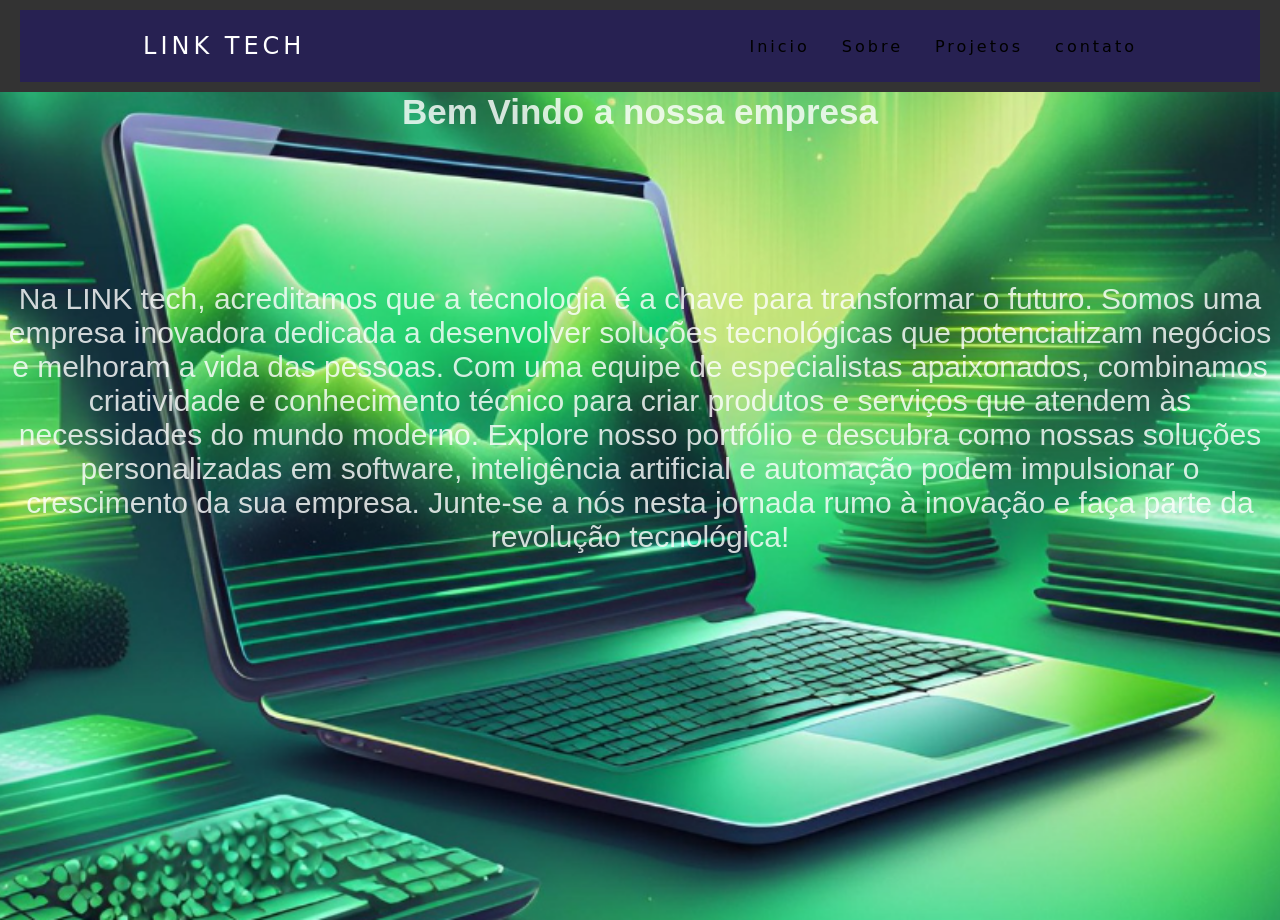
<file: index.html>
<!DOCTYPE html>
<html lang="en">
<head>
    <meta charset="UTF-8">
    <meta name="viewport" content="width=device-width, initial-scale=1.0">
    <link rel="stylesheet" href="style.css">
    <title>Home</title>
</head>
<body>
    <header>
        <nav>
            <a class="logo" href="/" >LINK tech</a>
            <div class="mobile-menu">
<div class="line1"></div>
<div class="line2"></div>
<div class="line3"></div>
            </div>
            <ul class="nav-list">
                <li><a href="index.html">Inicio</a></li>
                <li><a href="sobre.html">Sobre</a></li>
                <li><a href="projetos.html">Projetos</a></li>
                <li><a href="contato.html">contato</a></li>
            </ul>
        </nav>
    </header>
    
   
    <main> <h1>Bem Vindo a nossa empresa</h1>
        <p>Na LINK tech, acreditamos que a tecnologia é a chave para transformar o futuro. Somos uma empresa inovadora dedicada a desenvolver soluções tecnológicas que potencializam negócios e melhoram a vida das pessoas. Com uma equipe de especialistas apaixonados, combinamos criatividade e conhecimento técnico para criar produtos e serviços que atendem às necessidades do mundo moderno.
    
            Explore nosso portfólio e descubra como nossas soluções personalizadas em software, inteligência artificial e automação podem impulsionar o crescimento da sua empresa. Junte-se a nós nesta jornada rumo à inovação e faça parte da revolução tecnológica!</p></main>
    
</body>

</html>
</file>
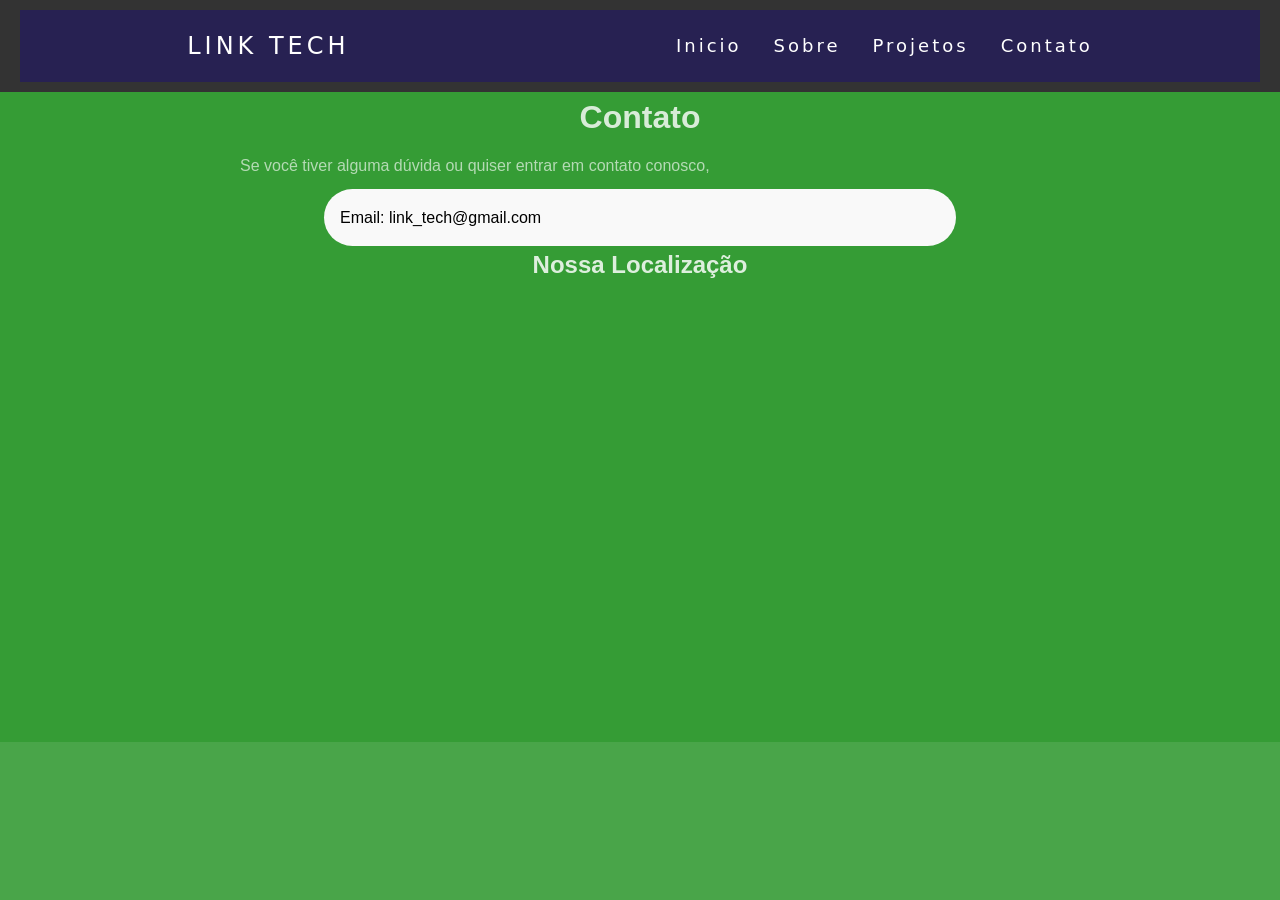
<file: contato.html>
<!DOCTYPE html>
<html lang="en">
<head>
    <meta charset="UTF-8">
    <meta name="viewport" content="width=device-width, initial-scale=1.0">
    <link rel="stylesheet" href="style3.css">
    <title>Contato</title>
</head>
<body>
    <header>
        <nav>
            <a class="logo" href="/" >LINK tech</a>
            <div class="mobile-menu">
                <div class="line1"></div>
                <div class="line2"></div>
                <div class="line3"></div>
            </div>
            <ul class="nav-list">
                <li><a href="index.html">Inicio</a></li>
                <li><a href="sobre.html">Sobre</a></li>
                <li><a href="projetos.html">Projetos</a></li>
                <li><a href="contato.html">Contato</a></li>
            </ul>
        </nav>
    </header>
    <main>
        <h1>Contato</h1>
        <p>Se você tiver alguma dúvida ou quiser entrar em contato conosco, 
        </p>
        <form action="submit_form.php" method="post">
            
            <label for="email"> Email:       link_tech@gmail.com</label><br>
            
        </form>

        <section id="localizacao" class="map-container">
            <h2>Nossa Localização</h2>
            <iframe 
                src="https://www.google.com/maps/embed?pb=!1m23!1m12!1m3!1d113524.82095109702!2d-48.7145536601994!3d-27.230115892158157!2m3!1f0!2f0!3f0!3m2!1i1024!2i768!4f13.1!4m8!3e6!4m0!4m5!1s0x94d8a94ad26fb273%3A0xc3b8f5efdfdfc698!2sAv.%20Jos%C3%A9%20Manoel%20Reis%2C%20S%2FN%20-%20Centro%2C%20Tijucas%20-%20SC%2C%2088200-000!3m2!1d-27.23014!2d-48.6321522!5e0!3m2!1spt-BR!2sbr!4v1729001615218!5m2!1spt-BR!2sbr"
                width="100%"
                height="450"
                style="border:0;"
                allowfullscreen=""
                loading="lazy"
                referrerpolicy="no-referrer-when-downgrade">
            </iframe>
        </section>
    </main>
</body>
</html>
</file>
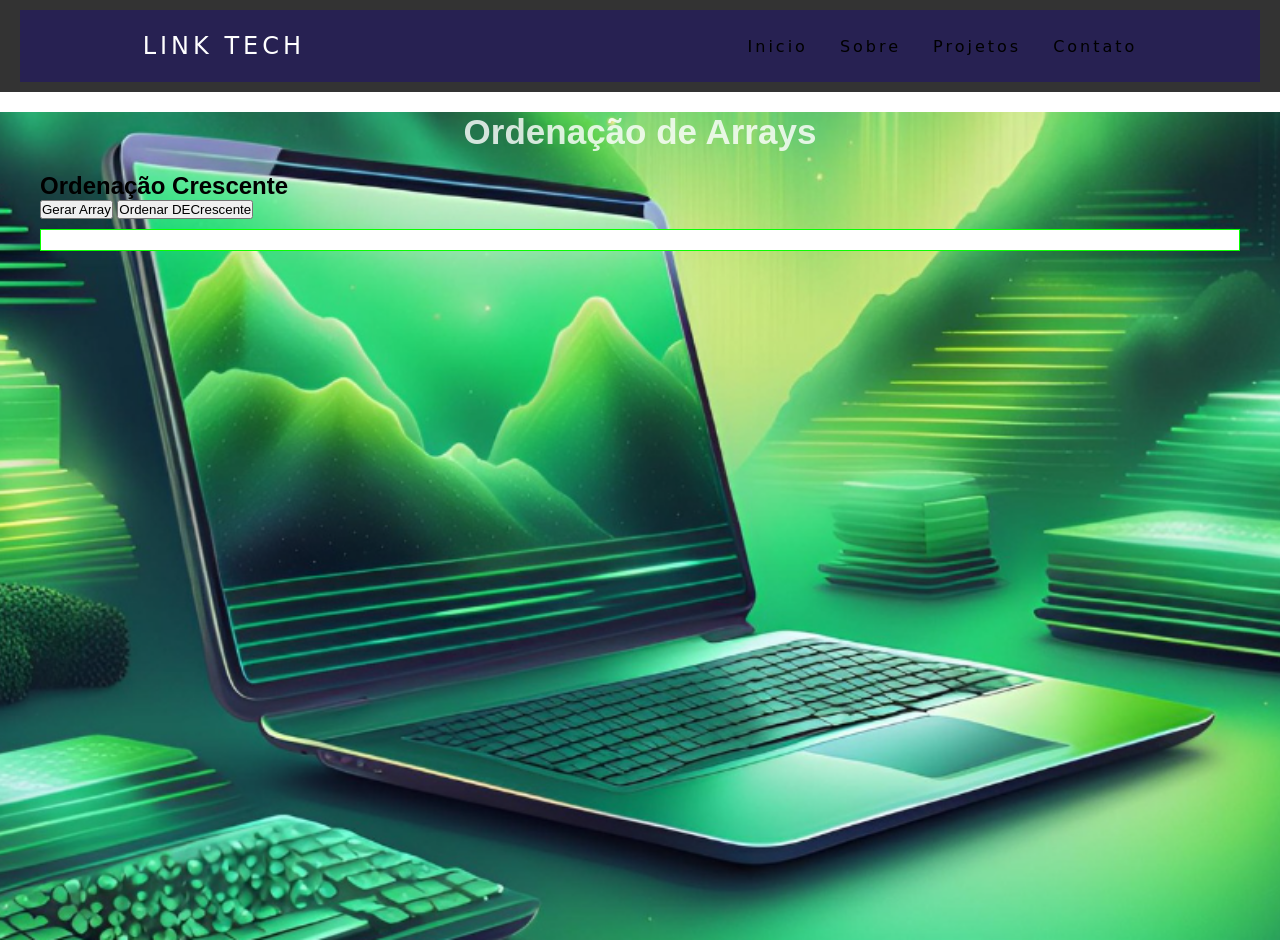
<file: decrescente.html>
<!DOCTYPE html>
<html lang="en">
<head>
    <meta charset="UTF-8">
    <meta name="viewport" content="width=device-width, initial-scale=1.0">
    <script src="decrescente.js" defer></script>
    <link rel="stylesheet" href="style.css">
    <title>Home</title>
    
</head>
<body>
    <header>
        <nav>
            <a class="logo" href="/">LINK tech</a>
            <div class="mobile-menu">
                <div class="line1"></div>
                <div class="line2"></div>
                <div class="line3"></div>
            </div>
            <ul class="nav-list">
                <li><a href="index.html">Inicio</a></li>
                <li><a href="sobre.html">Sobre</a></li>
                <li><a href="projetos.html">Projetos</a></li>
                <li><a href="contato.html">Contato</a></li>
            </ul>
        </nav>
    </header>
    <main>
        <div class="container">
            <h1>Ordenação de Arrays</h1>
            <div class="section">
                <h2>Ordenação Crescente</h2>
                <button onclick="gerarArrayDECrescente()">Gerar Array</button>
                <button onclick="ordenarDECrescente()">Ordenar DECrescente</button>
                <div id="resultadoDECrescente" class="resultado"></div>
            </div>
        </div>
    </main>
</body>
</html>
</file>
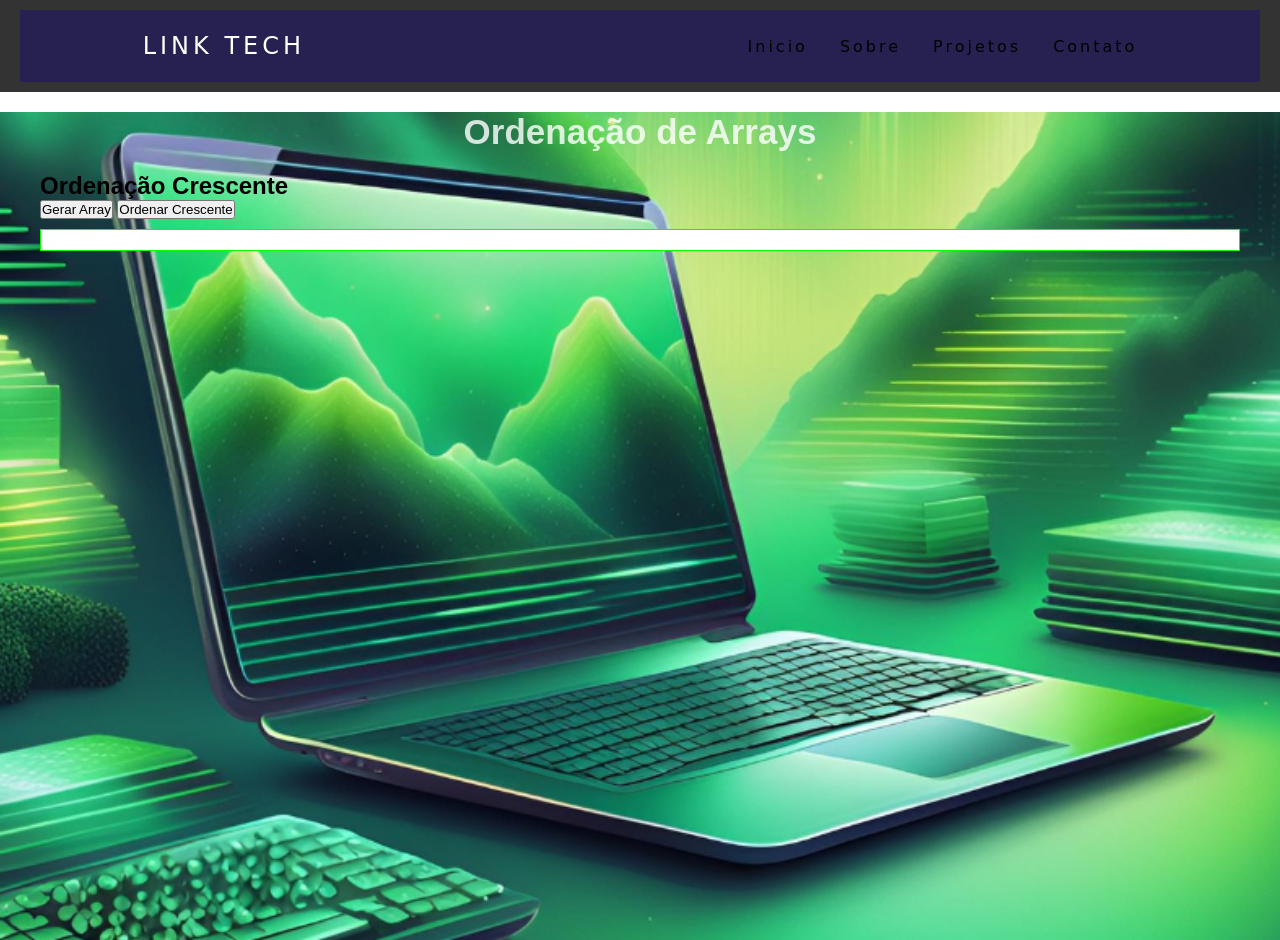
<file: ordenacao.html>
<!DOCTYPE html>
<html lang="en">
<head>
    <meta charset="UTF-8">
    <meta name="viewport" content="width=device-width, initial-scale=1.0">
    <script src="crescente.js" defer></script>
    <link rel="stylesheet" href="style.css">
    <title>Home</title>
    
</head>
<body>
    <header>
        <nav>
            <a class="logo" href="/">LINK tech</a>
            <div class="mobile-menu">
                <div class="line1"></div>
                <div class="line2"></div>
                <div class="line3"></div>
            </div>
            <ul class="nav-list">
                <li><a href="index.html">Inicio</a></li>
                <li><a href="sobre.html">Sobre</a></li>
                <li><a href="projetos.html">Projetos</a></li>
                <li><a href="contato.html">Contato</a></li>
            </ul>
        </nav>
    </header>
    <main>
        <div class="container">
            <h1>Ordenação de Arrays</h1>
            <div class="section">
                <h2>Ordenação Crescente</h2>
                <button onclick="gerarArrayCrescente()">Gerar Array</button>
                <button onclick="ordenarCrescente()">Ordenar Crescente</button>
                <div id="resultadoCrescente" class="resultado"></div>
            </div>
        </div>
    </main>
</body>
</html>
</file>
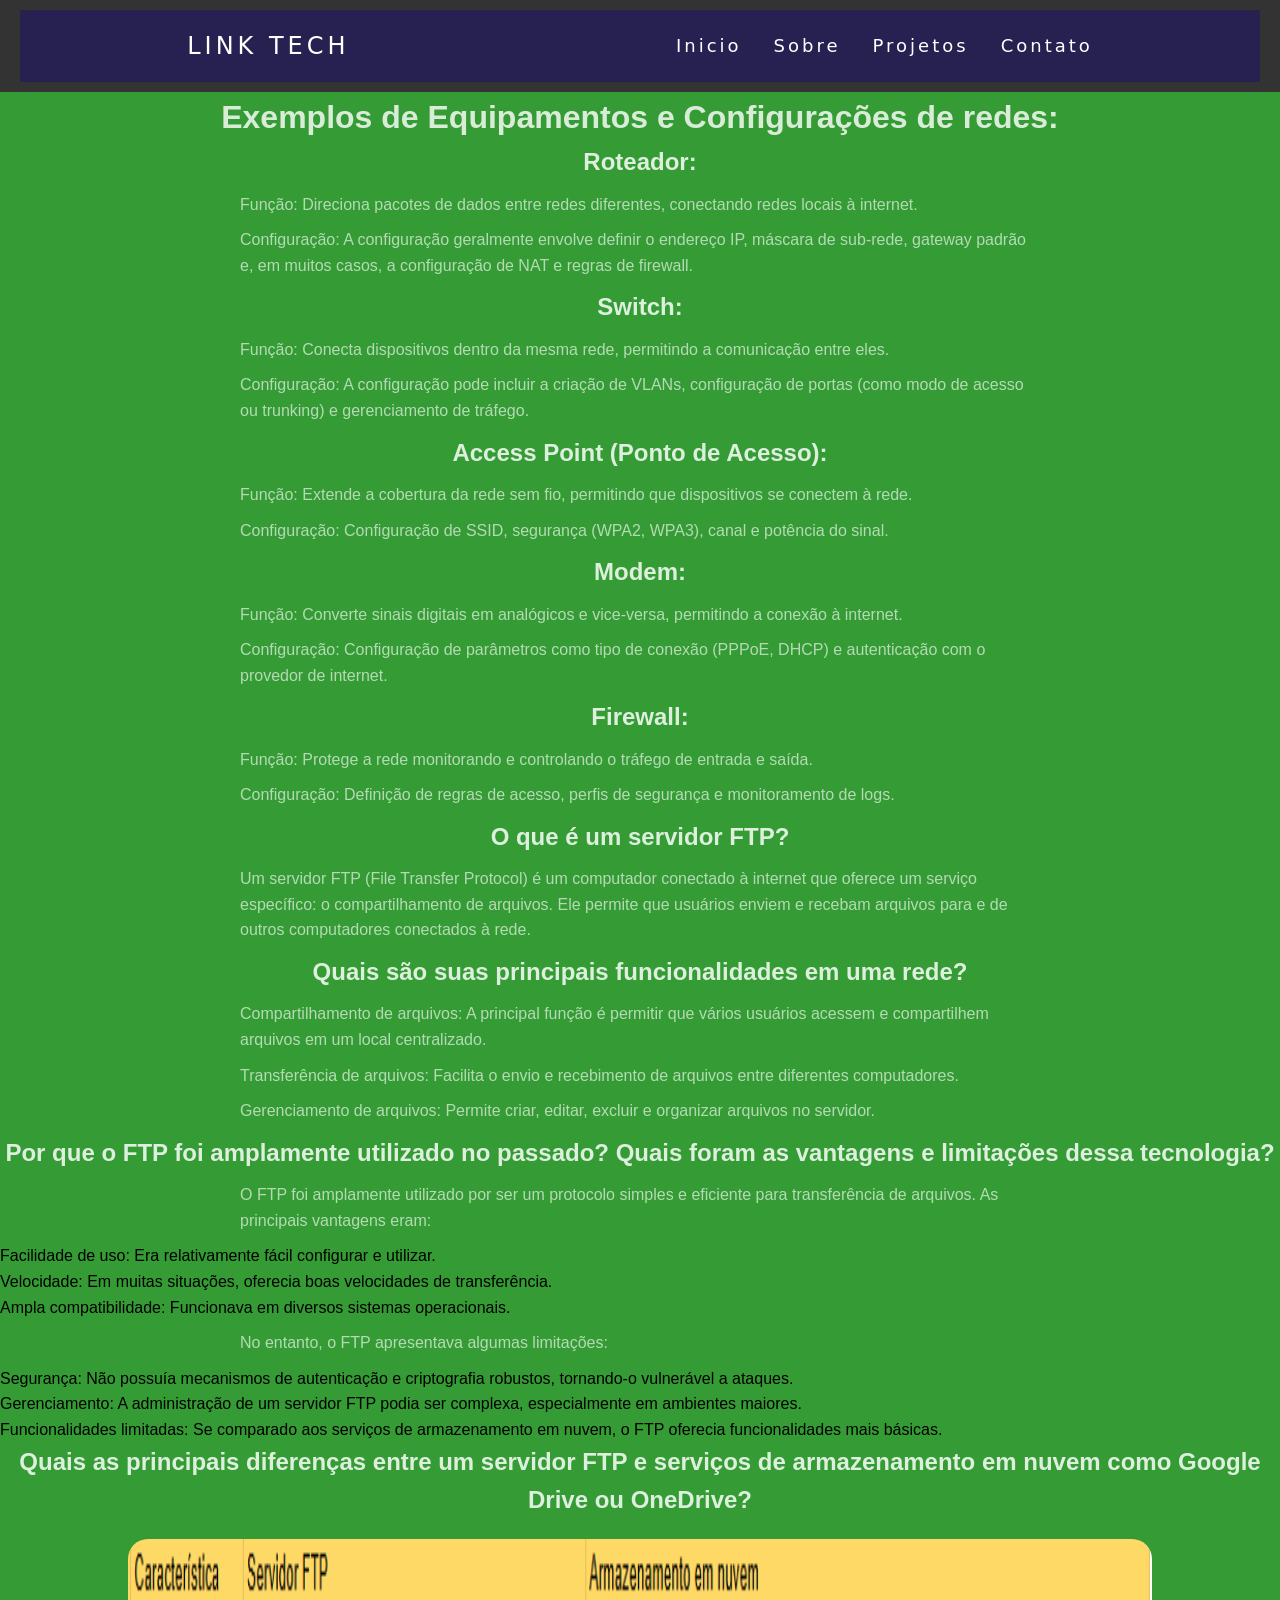
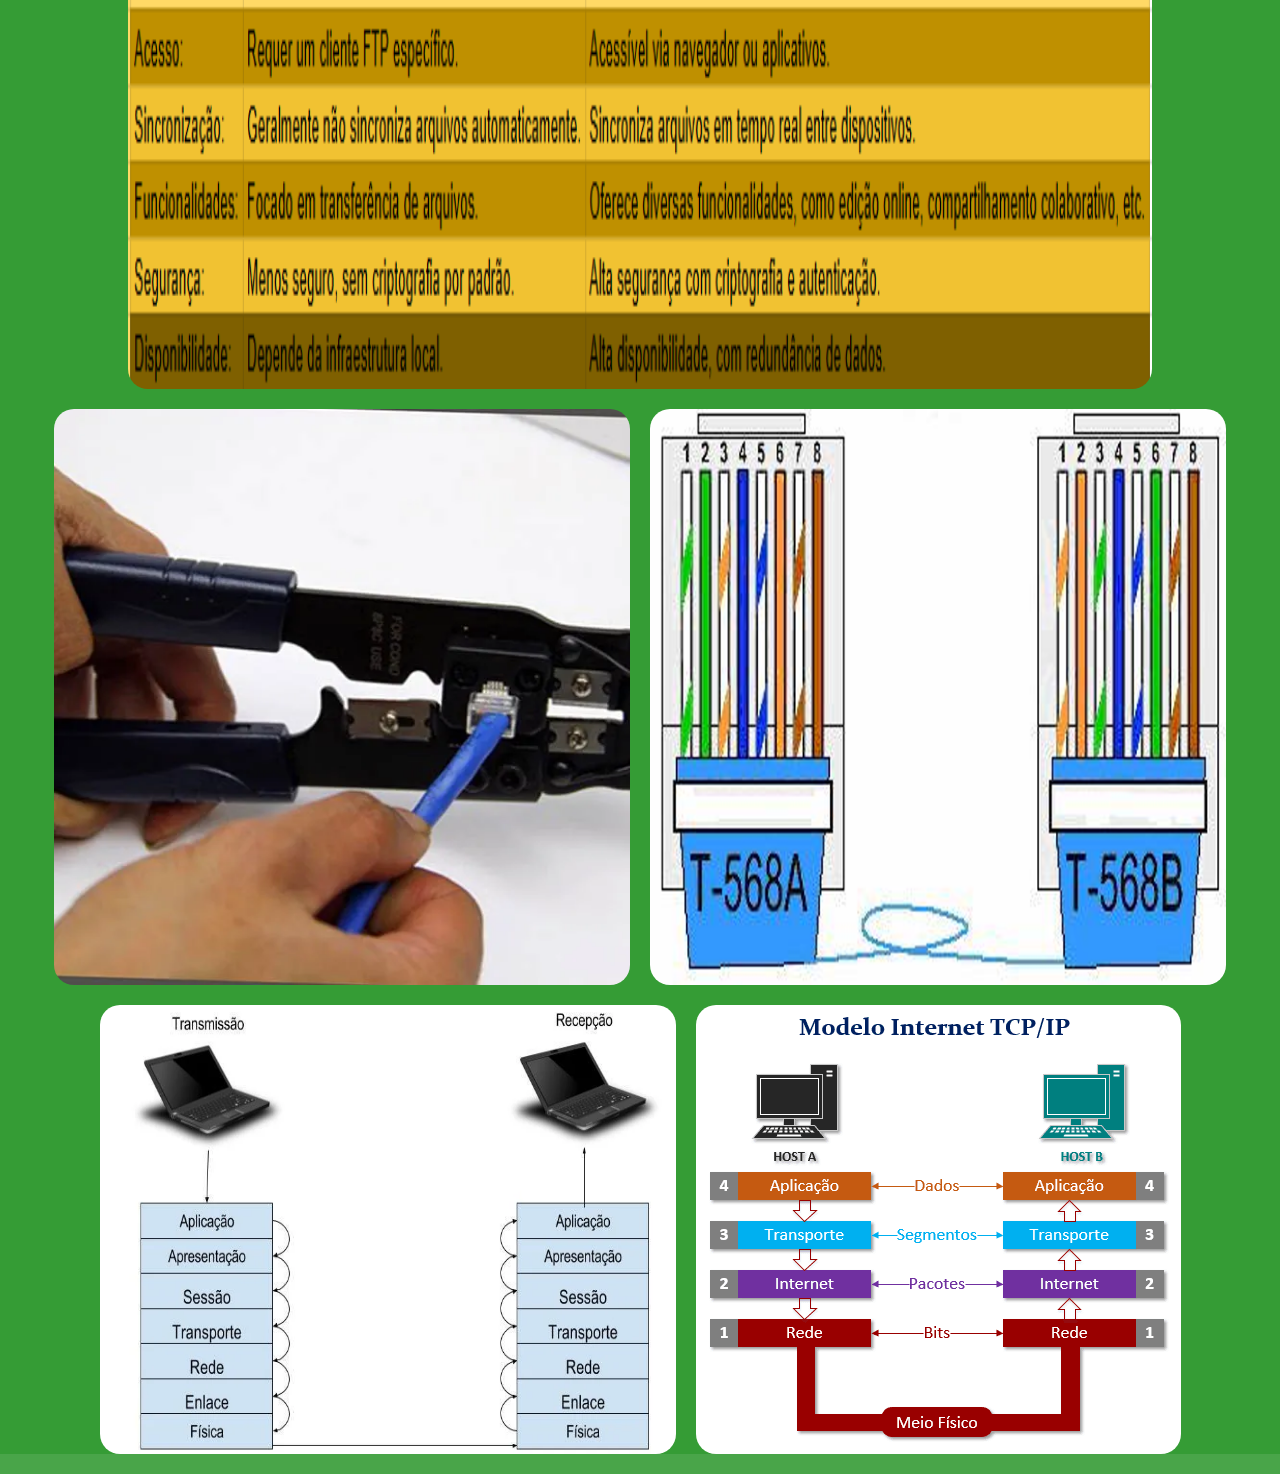
<file: pagina1.html>
<!DOCTYPE html>
<html lang="en">
<head>
    <meta charset="UTF-8">
    <meta name="viewport" content="width=device-width, initial-scale=1.0">
    <link rel="stylesheet" href="style3.css">
    <title>Home</title>
    <style>
       
    </style>
</head>
<body>
    <header>
        <nav>
            <a class="logo" href="/">LINK tech</a>
            <div class="mobile-menu">
                <div class="line1"></div>
                <div class="line2"></div>
                <div class="line3"></div>
            </div>
            <ul class="nav-list">
                <li><a href="index.html">Inicio</a></li>
                <li><a href="sobre.html">Sobre</a></li>
                <li><a href="projetos.html">Projetos</a></li>
                <li><a href="contato.html">Contato</a></li>
            </ul>
        </nav>
    </header>
    <main>
        <h1>Exemplos de Equipamentos e Configurações de redes:</h1>
        <section>
            <h2>Roteador:</h2>
            <p>Função: Direciona pacotes de dados entre redes diferentes, conectando redes locais à internet.</p>
            <p>Configuração: A configuração geralmente envolve definir o endereço IP, máscara de sub-rede, gateway padrão e, em muitos casos, a configuração de NAT e regras de firewall.</p>
        </section>
        <section>
            <h2>Switch:</h2>
            <p>Função: Conecta dispositivos dentro da mesma rede, permitindo a comunicação entre eles.</p>
            <p>Configuração: A configuração pode incluir a criação de VLANs, configuração de portas (como modo de acesso ou trunking) e gerenciamento de tráfego.</p>
        </section>
        <section>
            <h2>Access Point (Ponto de Acesso):</h2>
            <p>Função: Extende a cobertura da rede sem fio, permitindo que dispositivos se conectem à rede.</p>
            <p>Configuração: Configuração de SSID, segurança (WPA2, WPA3), canal e potência do sinal.</p>
        </section>
        <section>
            <h2>Modem:</h2>
            <p>Função: Converte sinais digitais em analógicos e vice-versa, permitindo a conexão à internet.</p>
            <p>Configuração: Configuração de parâmetros como tipo de conexão (PPPoE, DHCP) e autenticação com o provedor de internet.</p>
        </section>
        <section>
            <h2>Firewall:</h2>
            <p>Função: Protege a rede monitorando e controlando o tráfego de entrada e saída.</p>
            <p>Configuração: Definição de regras de acesso, perfis de segurança e monitoramento de logs.</p>
        </section>
        <section>
            <h2>O que é um servidor FTP?</h2>
            <p>Um servidor FTP (File Transfer Protocol) é um computador conectado à internet que oferece um serviço específico: o compartilhamento de arquivos. Ele permite que usuários enviem e recebam arquivos para e de outros computadores conectados à rede.</p>
        </section>
        <section>
            <h2>Quais são suas principais funcionalidades em uma rede?</h2>
            <p>Compartilhamento de arquivos: A principal função é permitir que vários usuários acessem e compartilhem arquivos em um local centralizado.</p>
            <p>Transferência de arquivos: Facilita o envio e recebimento de arquivos entre diferentes computadores.</p>
            <p>Gerenciamento de arquivos: Permite criar, editar, excluir e organizar arquivos no servidor.</p>
        </section>
        <section>
            <h2>Por que o FTP foi amplamente utilizado no passado? Quais foram as vantagens e limitações dessa tecnologia?</h2>
            <p>O FTP foi amplamente utilizado por ser um protocolo simples e eficiente para transferência de arquivos. As principais vantagens eram:</p>
            <ul>
                <li>Facilidade de uso: Era relativamente fácil configurar e utilizar.</li>
                <li>Velocidade: Em muitas situações, oferecia boas velocidades de transferência.</li>
                <li>Ampla compatibilidade: Funcionava em diversos sistemas operacionais.</li>
            </ul>
            <p>No entanto, o FTP apresentava algumas limitações:</p>
            <ul>
                <li>Segurança: Não possuía mecanismos de autenticação e criptografia robustos, tornando-o vulnerável a ataques.</li>
                <li>Gerenciamento: A administração de um servidor FTP podia ser complexa, especialmente em ambientes maiores.</li>
                <li>Funcionalidades limitadas: Se comparado aos serviços de armazenamento em nuvem, o FTP oferecia funcionalidades mais básicas.</li>
            </ul>
        </section>
        <section>
            <h2>Quais as principais diferenças entre um servidor FTP e serviços de armazenamento em nuvem como Google Drive ou OneDrive?</h2>
            <img src="planilha.png" alt="Planilha" class="centered-image">
        </section>

        <div class="image-grid">
            <div class="image-row">
                <img src="Crimpagem.webp" alt="Crimpagem">
                <img src="pinagem_cabo_rede.png" alt="Pinagem do cabo de rede">
            </div>
            <div class="image-row">
                <img src="modelo_OSI.webp" alt="Modelo OSI">
                <img src="modelo_TCP_IP.png" alt="Modelo TCP/IP">
            </div>
        </div>

    </main>
</body>
</html>
</file>
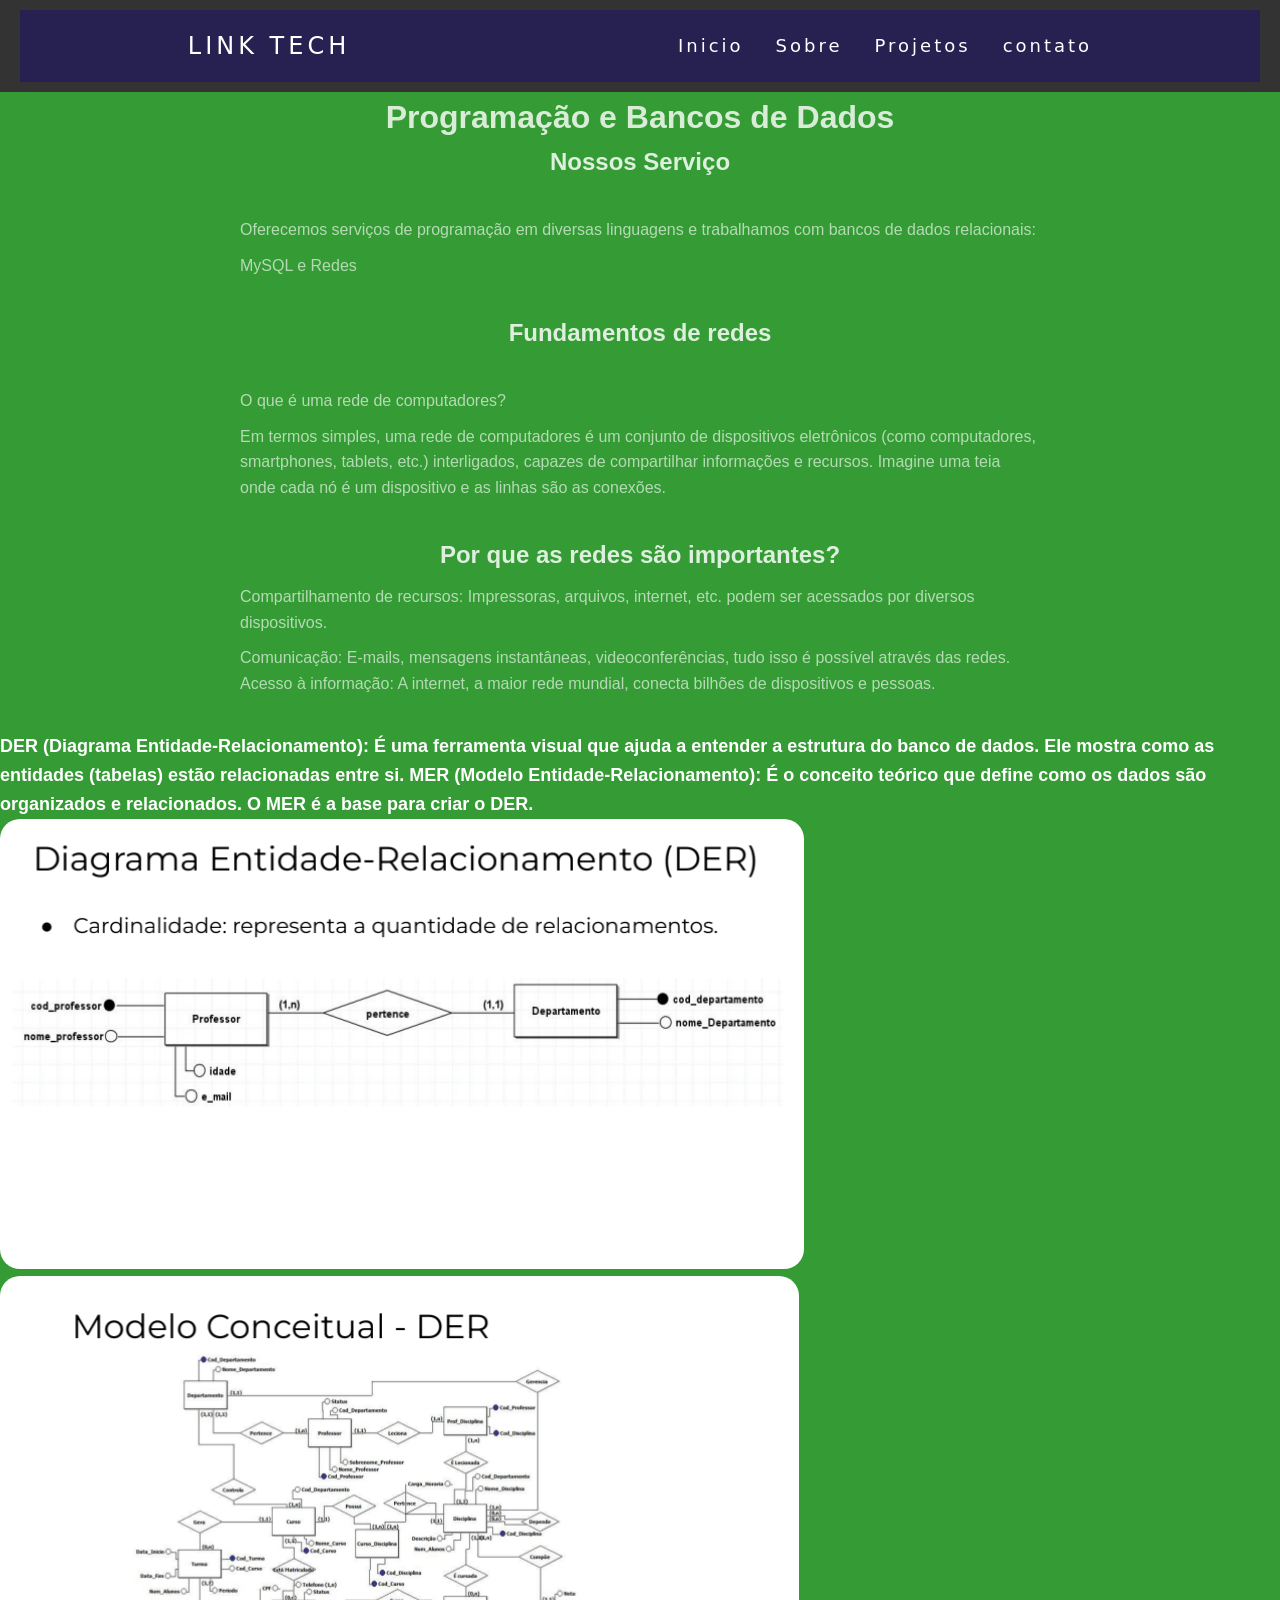
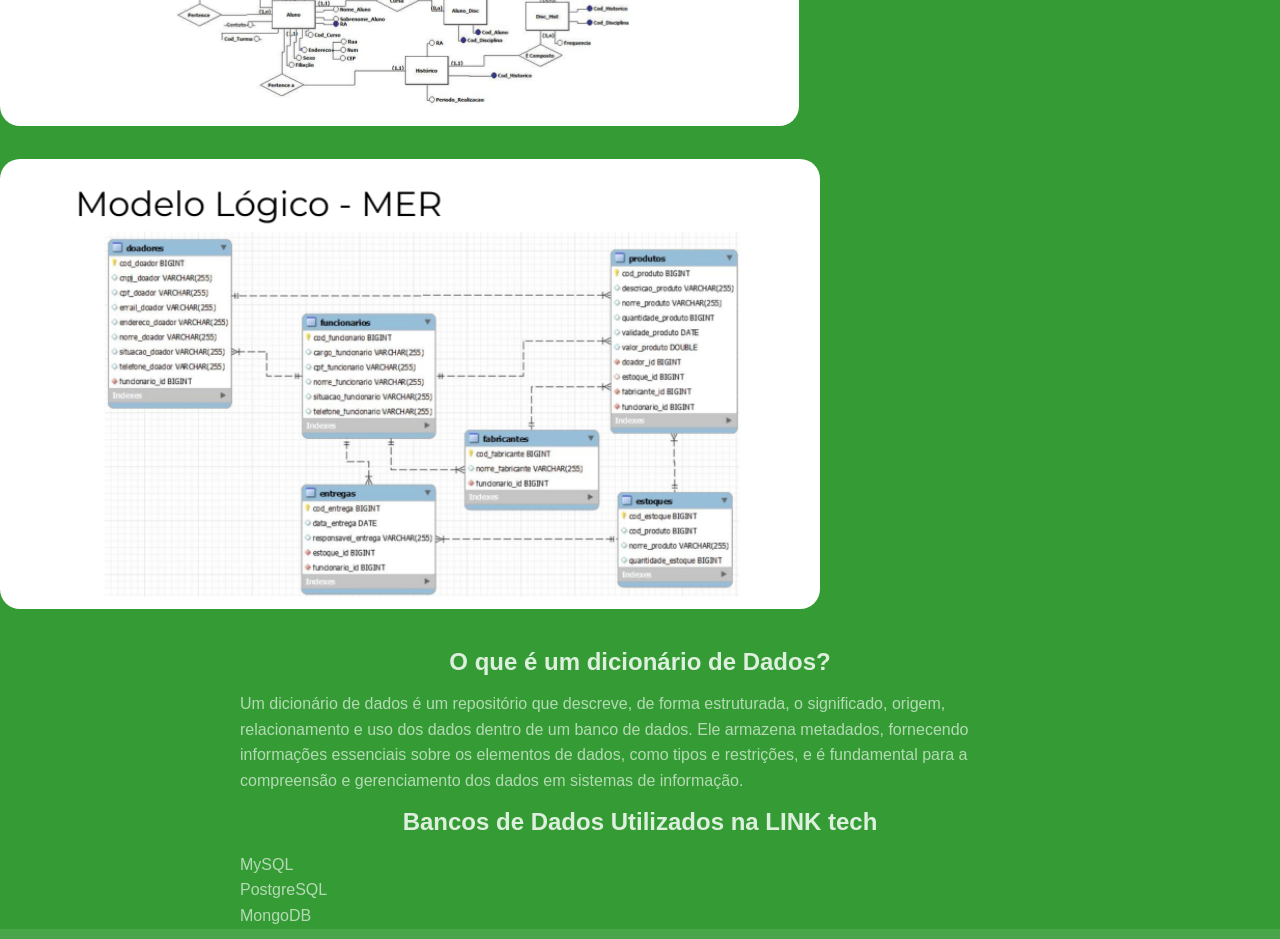
<file: pagina2.html>
<!DOCTYPE html>
<html lang="en">
<head>
    <meta charset="UTF-8">
    <meta name="viewport" content="width=device-width, initial-scale=1.0">
    <link rel="stylesheet" href="style3.css">
    <title>Home</title>
</head>
<body>
    <header>
        <nav>
            <a class="logo" href="/" >LINK tech</a>
            <div class="mobile-menu">
<div class="line1"></div>
<div class="line2"></div>
<div class="line3"></div>
            </div>
            <ul class="nav-list">
                <li><a href="index.html">Inicio</a></li>
                <li><a href="sobre.html">Sobre</a></li>
                <li><a href="projetos.html">Projetos</a></li>
                <li><a href="contato.html">contato</a></li>
            </ul>
            
        </nav>
    </header>
    <h1>Programação e Bancos de Dados</h1>
           
               <h2>Nossos Serviço</h2><br>
            <p>Oferecemos serviços de programação em diversas linguagens e trabalhamos com bancos de dados relacionais:</p>
            <p>MySQL e Redes</p><br>
          
            <h2>Fundamentos de redes</h2><br>
           <p>O que é uma rede de computadores?</p>
           <p>Em termos simples, uma rede de computadores é um conjunto de dispositivos eletrônicos (como computadores, smartphones, tablets, etc.) interligados, capazes de compartilhar informações e recursos. Imagine uma teia onde cada nó é um dispositivo e as linhas são as conexões.</p><br>
          
           <h2>Por que as redes são importantes?</h2>
            <p>Compartilhamento de recursos: Impressoras, arquivos, internet, etc. podem ser acessados por diversos dispositivos.</p>
            <p>  Comunicação: E-mails, mensagens instantâneas, videoconferências, tudo isso é possível através das redes.
                Acesso à informação: A internet, a maior rede mundial, conecta bilhões de dispositivos e pessoas.</p><br>

                <h6>DER (Diagrama Entidade-Relacionamento): É uma ferramenta visual que ajuda a entender a estrutura do banco de dados. Ele mostra como as entidades (tabelas) estão relacionadas entre si.
                    MER (Modelo Entidade-Relacionamento): É o conceito teórico que define como os dados são organizados e relacionados. O MER é a base para criar o DER.</h6>
           
            <img src="Captura de tela 2024-10-29 110059.png" alt=""> <img src="conceitual.png" alt="">
            <br><br> <img src="Logico-MER.png" alt=""> <br><br>
            <h2>O que é um dicionário de Dados?</h2>
            <p>Um dicionário de dados é um repositório que descreve, de forma estruturada, o significado, origem, relacionamento e uso dos dados dentro de um banco de dados. Ele armazena metadados, fornecendo informações essenciais sobre os elementos de dados, como tipos e restrições, e é fundamental para a compreensão e gerenciamento dos dados em sistemas de informação.</p>

            <h2>Bancos de Dados Utilizados na LINK tech</h2>
            <p>MySQL <br> PostgreSQL <br> MongoDB
                </p>


            
            
    <main></main>
    
</body>
</html>
</file>
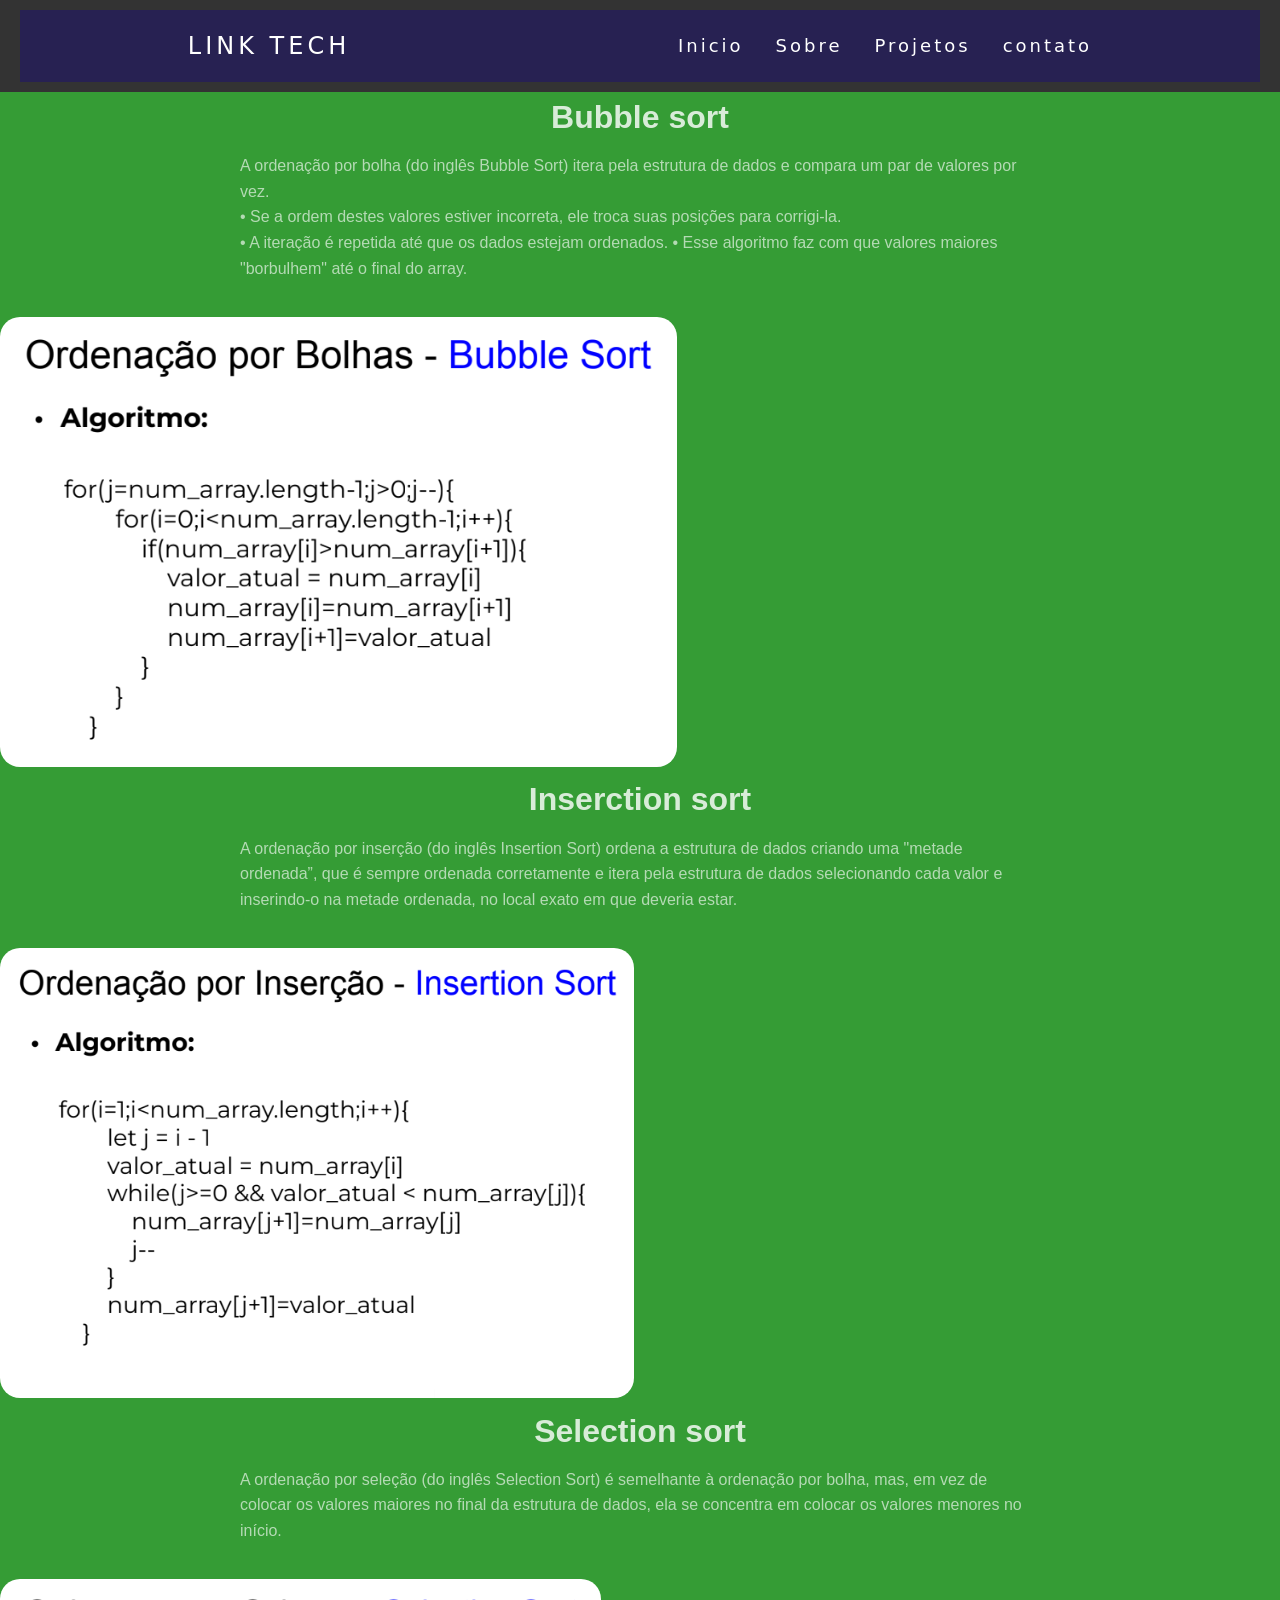
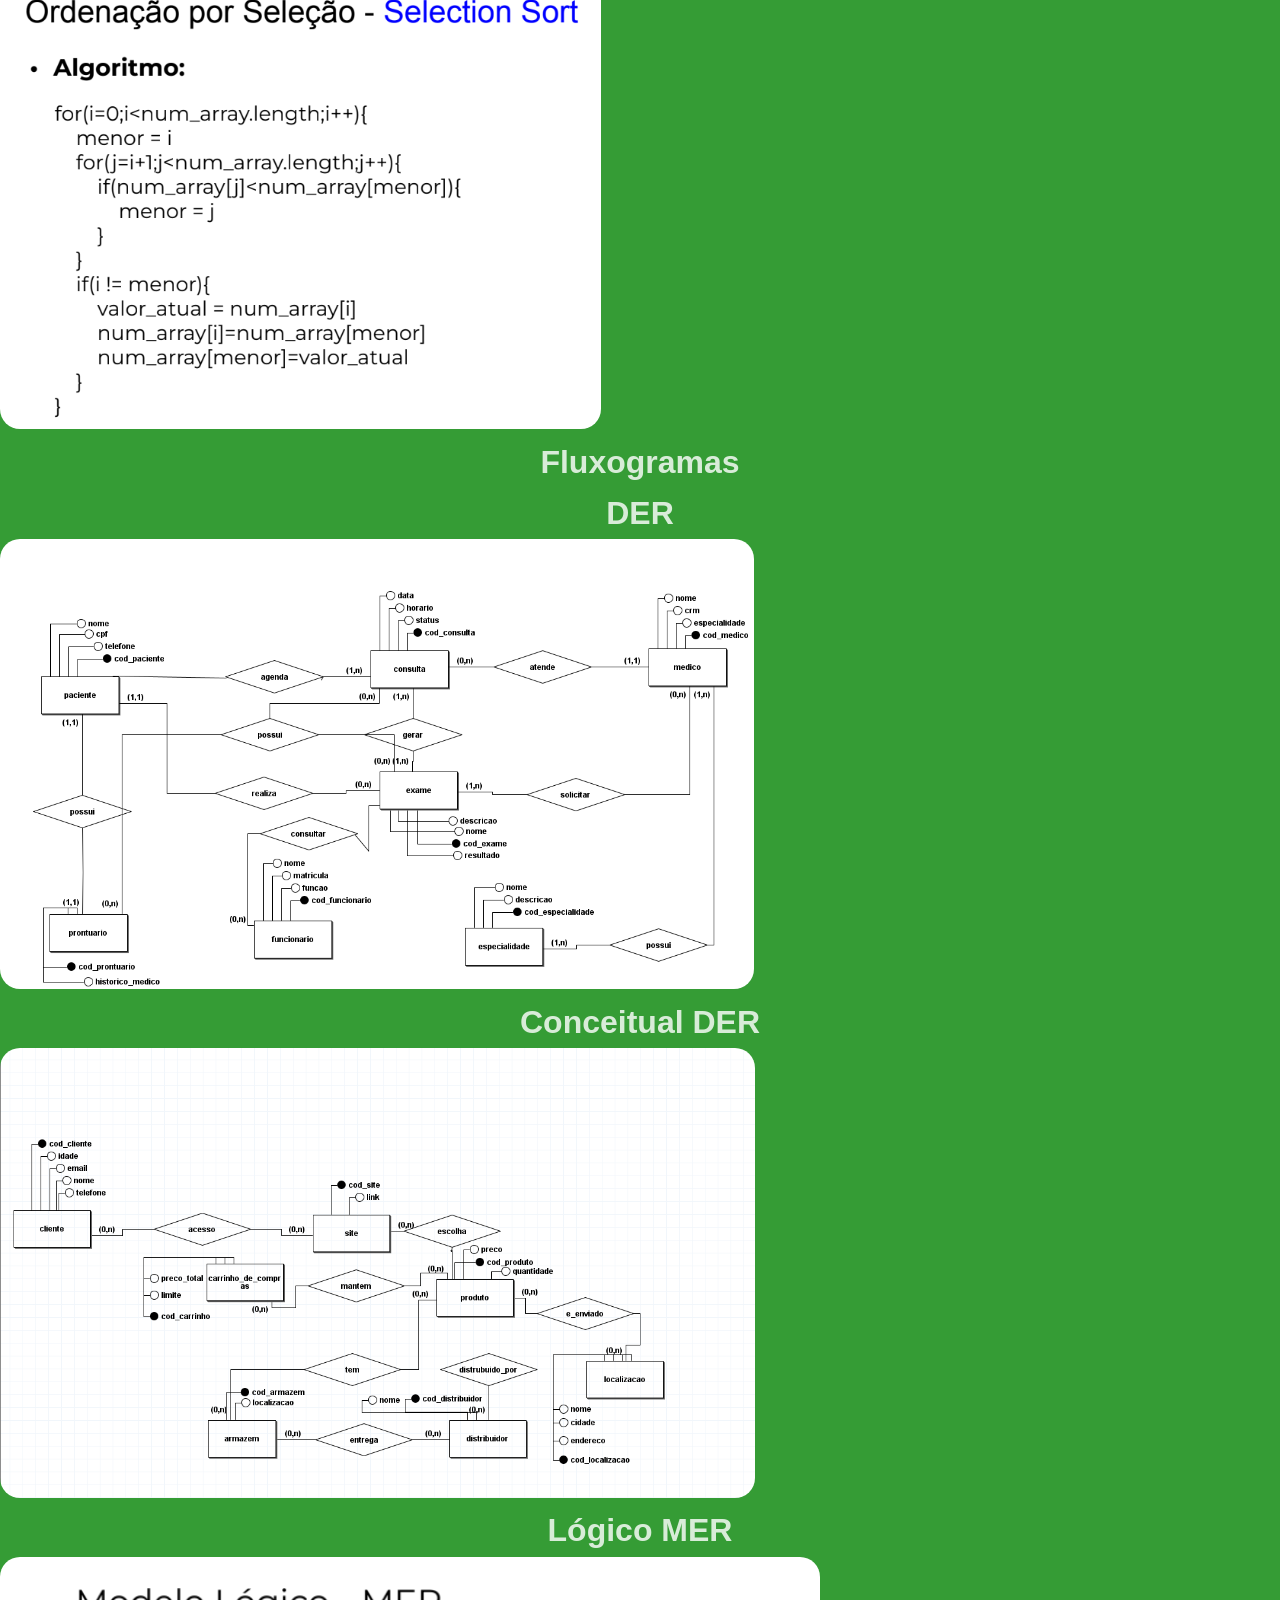
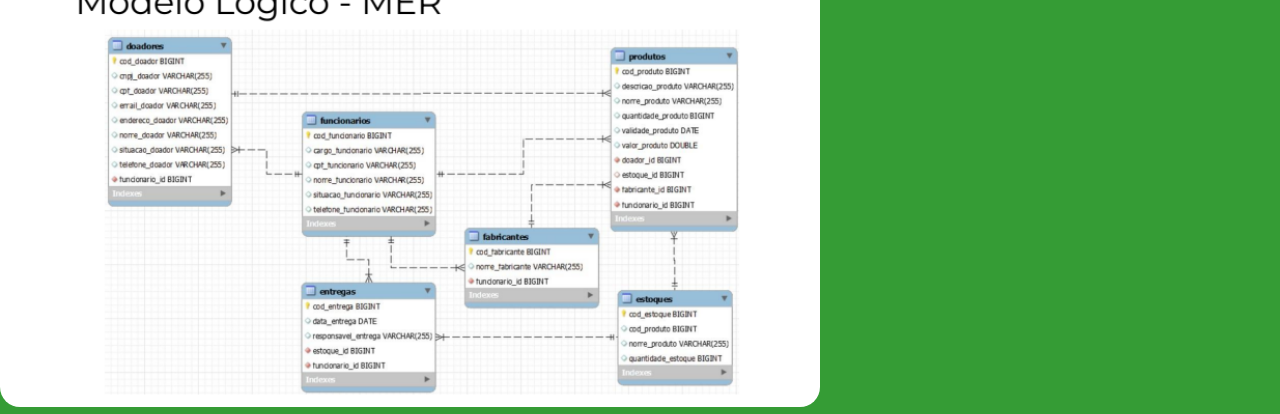
<file: pagina3.html>
<!DOCTYPE html>
<html lang="en">
<head>
    <meta charset="UTF-8">
    <meta name="viewport" content="width=device-width, initial-scale=1.0">
    <link rel="stylesheet" href="style3.css">
    <title>Home</title>
</head>
<body>
    <header>
        <nav>
            <a class="logo" href="/" >LINK tech</a>
            <div class="mobile-menu">
<div class="line1"></div>
<div class="line2"></div>
<div class="line3"></div>
            </div>
            <ul class="nav-list">
                <li><a href="index.html">Inicio</a></li>
                <li><a href="sobre.html">Sobre</a></li>
                <li><a href="projetos.html">Projetos</a></li>
                <li><a href="contato.html">contato</a></li>
            </ul>
            
        </nav>
    </header>
    <h1>Bubble sort</h1>
    <p>A ordenação por bolha (do inglês Bubble
        Sort) itera pela estrutura de dados e compara
        um par de valores por vez. <br>
        
        • Se a ordem destes valores estiver incorreta,
        ele troca suas posições para corrigi-la. <br>
        
        • A iteração é repetida até que os dados
        estejam ordenados.
        
        • Esse algoritmo faz com que valores maiores
        "borbulhem" até o final do array. <br></p> <br>
        <img src="png BubleSort.png" alt=""> <br>
         
        <h1>Inserction sort</h1>
        <p>A ordenação por inserção (do inglês
            Insertion Sort) ordena a estrutura de dados
            criando uma "metade ordenada”, que é
            sempre ordenada corretamente e itera pela
            estrutura de dados selecionando cada valor
            
            e inserindo-o na metade ordenada, no local
            exato em que deveria estar.</p> <br>
            <img src="png Insertion Sort.png" alt=""> <br>

            <h1>Selection sort</h1>
            <p>A ordenação por seleção (do inglês
                Selection Sort) é semelhante à ordenação
                por bolha, mas, em vez de colocar os valores
                maiores no final da estrutura de dados, ela
                se concentra em colocar os valores menores
                
                no início.</p> <br>
                <img src="png Selection Sort.png" alt=""> <br>

                <h1>Fluxogramas</h1>
                <h1>DER</h1>
                <img src="fluxograma Der.png" alt=""><br>
                <h1>Conceitual DER</h1>
                <img src="fluxograma Der Conceitual.png" alt=""><br>

                <h1>Lógico MER</h1>
                <img src="Logico-MER (1).png" alt="">


    <main></main>
    
</body>
</html>
</file>
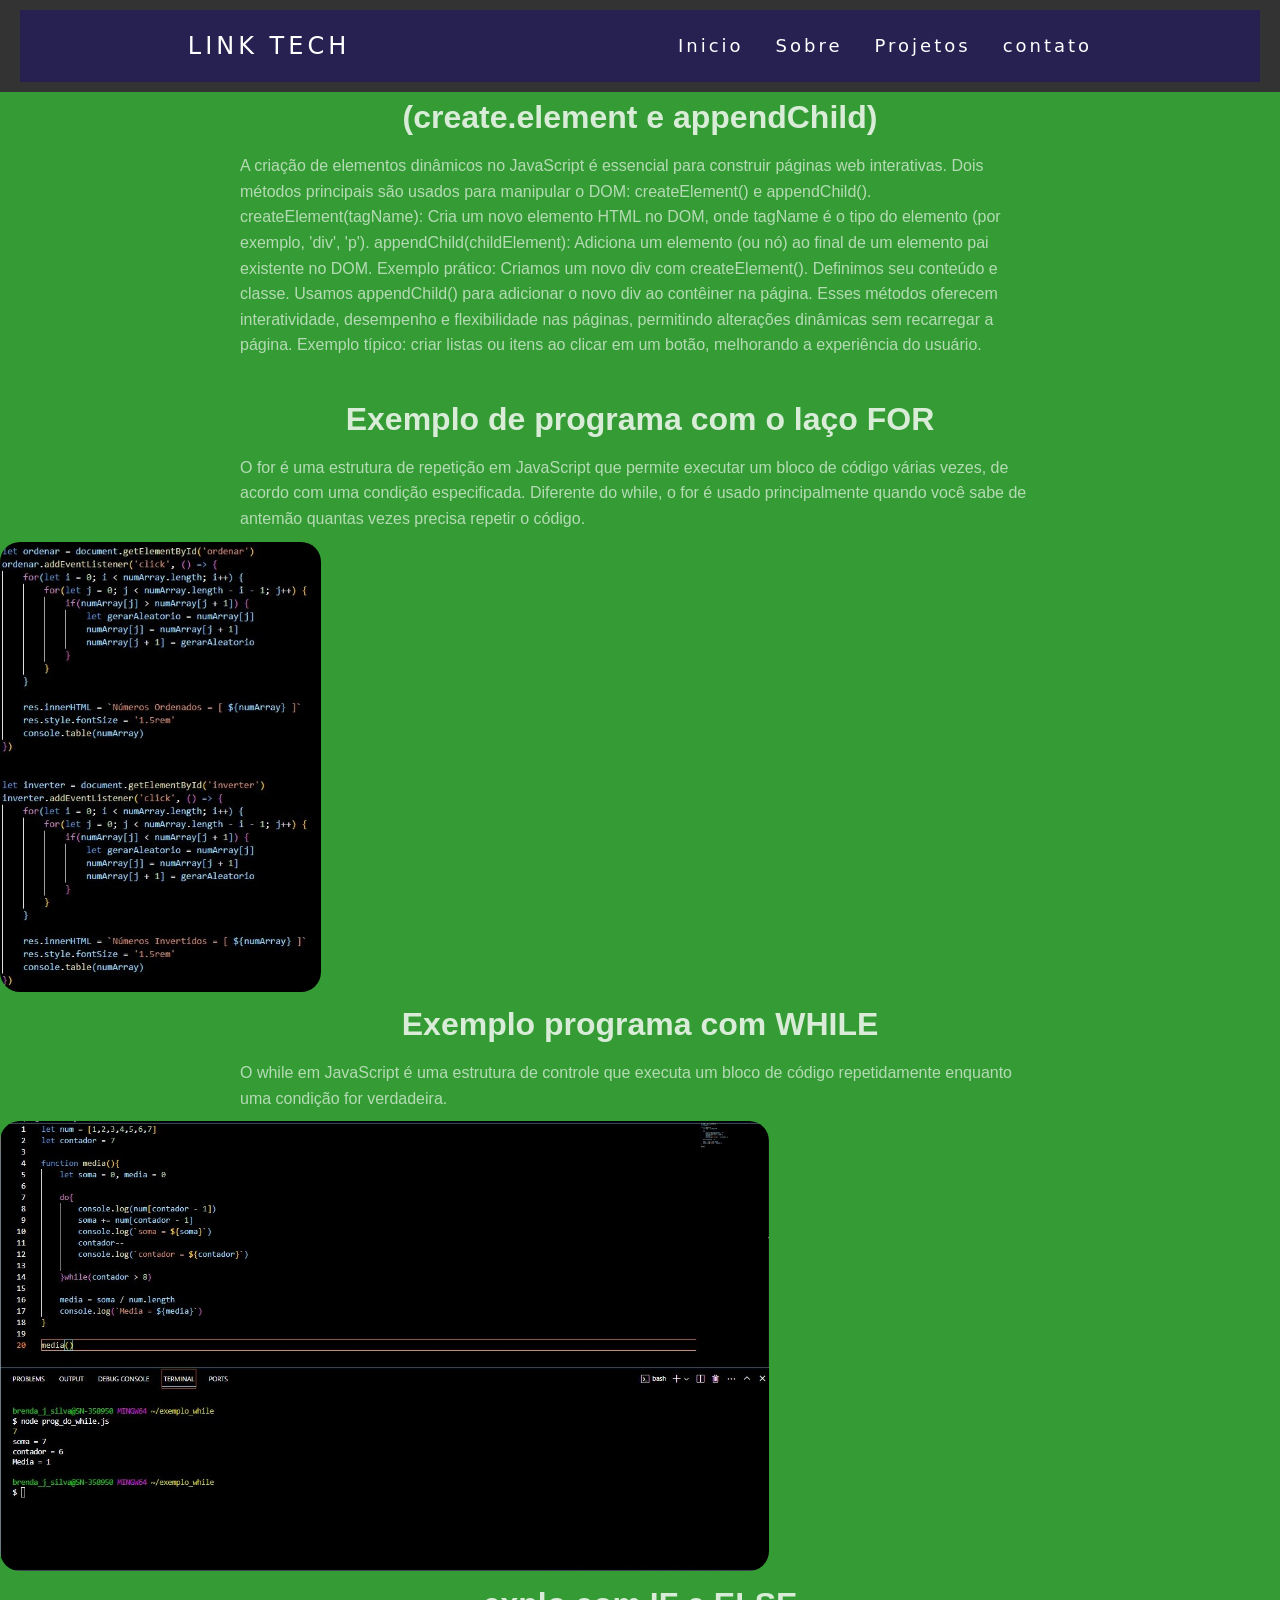
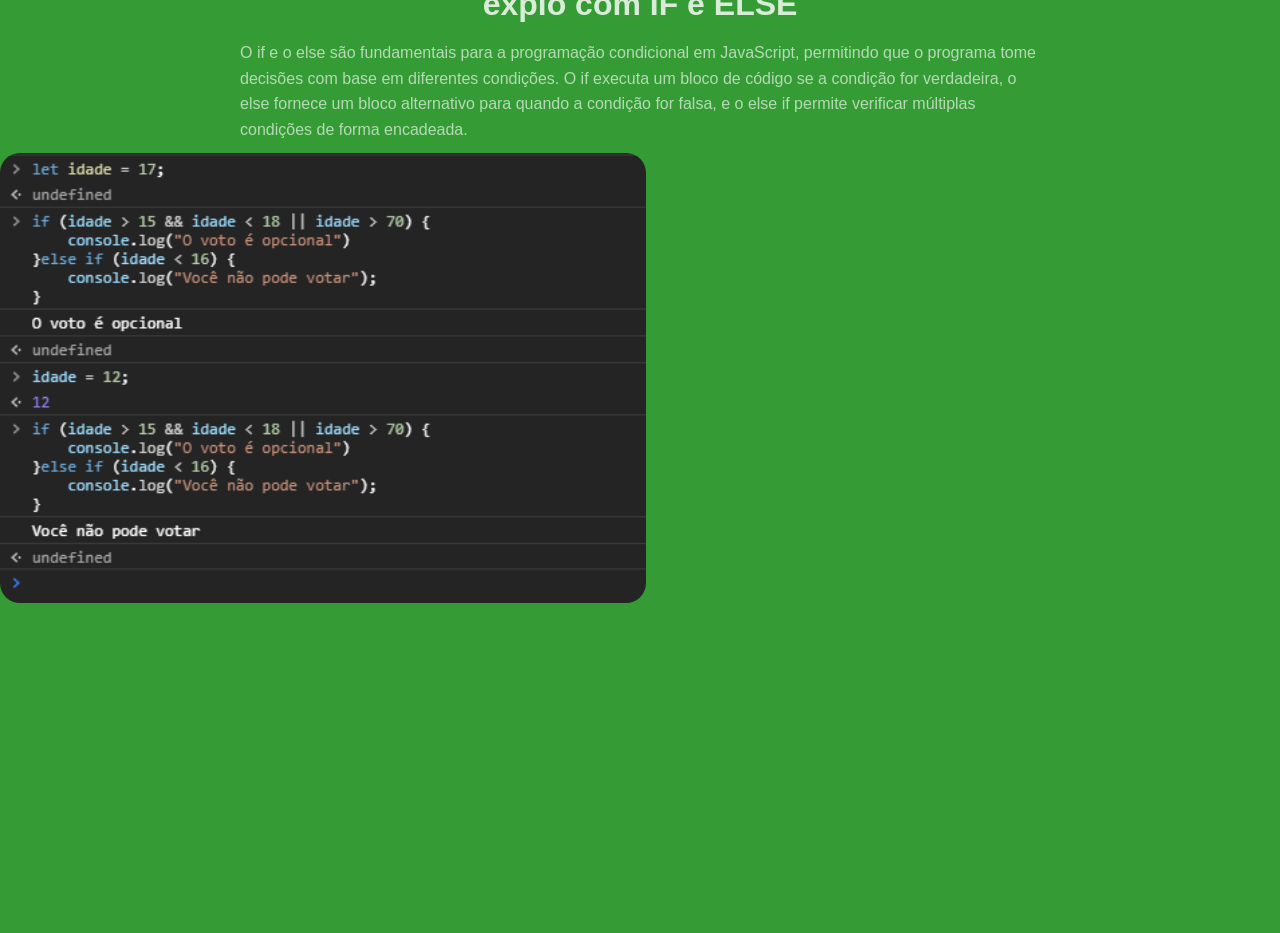
<file: pagina4.html>
<!DOCTYPE html>
<html lang="en">
<head>
    <meta charset="UTF-8">
    <meta name="viewport" content="width=device-width, initial-scale=1.0">
    <link rel="stylesheet" href="style3.css">
    <title>Home</title>
</head>
<body>
    <header>
        <nav>
            <a class="logo" href="/" >LINK tech</a>
            <div class="mobile-menu">
<div class="line1"></div>
<div class="line2"></div>
<div class="line3"></div>
            </div>
            <ul class="nav-list">
                <li><a href="index.html">Inicio</a></li>
                <li><a href="sobre.html">Sobre</a></li>
                <li><a href="projetos.html">Projetos</a></li>
                <li><a href="contato.html">contato</a></li>
            </ul>
            
        </nav>
    </header>
   <h1> (create.element e appendChild)</h1>
   <p>A criação de elementos dinâmicos no JavaScript é essencial para construir páginas web interativas. Dois métodos principais são usados para manipular o DOM: createElement() e appendChild().

    createElement(tagName): Cria um novo elemento HTML no DOM, onde tagName é o tipo do elemento (por exemplo, 'div', 'p').
    appendChild(childElement): Adiciona um elemento (ou nó) ao final de um elemento pai existente no DOM.
    Exemplo prático:
    
    Criamos um novo div com createElement().
    Definimos seu conteúdo e classe.
    Usamos appendChild() para adicionar o novo div ao contêiner na página.
    Esses métodos oferecem interatividade, desempenho e flexibilidade nas páginas, permitindo alterações dinâmicas sem recarregar a página. Exemplo típico: criar listas ou itens ao clicar em um botão, melhorando a experiência do usuário.</p><br>
    <h1>Exemplo de programa com o laço FOR</h1>
    <p>O for é uma estrutura de repetição em JavaScript que permite executar um bloco de código várias vezes, de acordo com uma condição especificada. Diferente do while, o for é usado principalmente quando você sabe de antemão quantas vezes precisa repetir o código.</p>
    <img src="exemplo de programa com for.jpg" alt="">
    <h1>Exemplo programa com WHILE</h1>
    <p>O while em JavaScript é uma estrutura de controle que executa um bloco de código repetidamente enquanto uma condição for verdadeira.</p>
    <img src="while.jpg" alt="">
    <h1>explo com IF e ELSE</h1>
    <p>O if e o else são fundamentais para a programação condicional em JavaScript, permitindo que o programa tome decisões com base em diferentes condições. O if executa um bloco de código se a condição for verdadeira, o else fornece um bloco alternativo para quando a condição for falsa, e o else if permite verificar múltiplas condições de forma encadeada.</p>
    <img src="exemplo IF-ELSE.png" alt=""><br>
    <iframe width="100%" height="315" src="https://www.youtube.com/embed/P3YVUiK50JA" frameborder="0" allow="accelerometer; autoplay; clipboard-write; encrypted-media; gyroscope; picture-in-picture" allowfullscreen></iframe>

    
    <main></main>
    
</body>
</html>
</file>
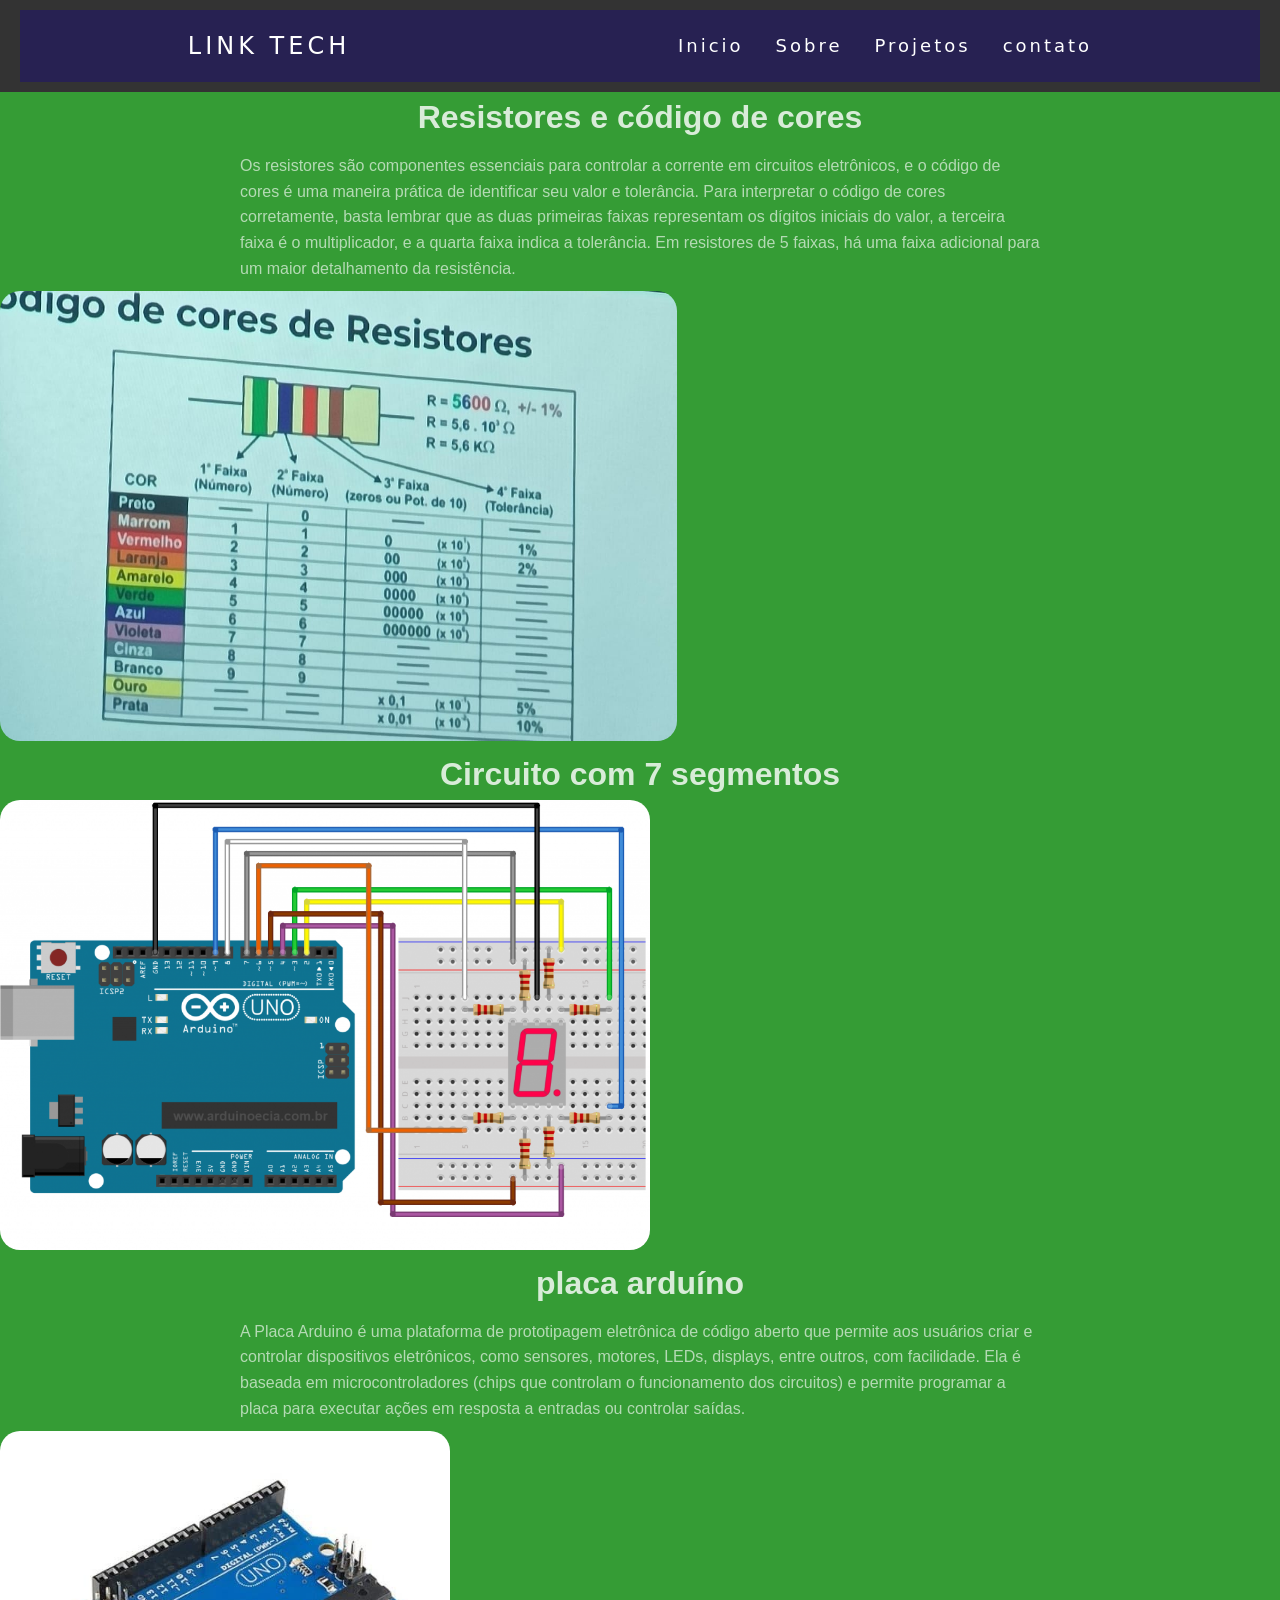
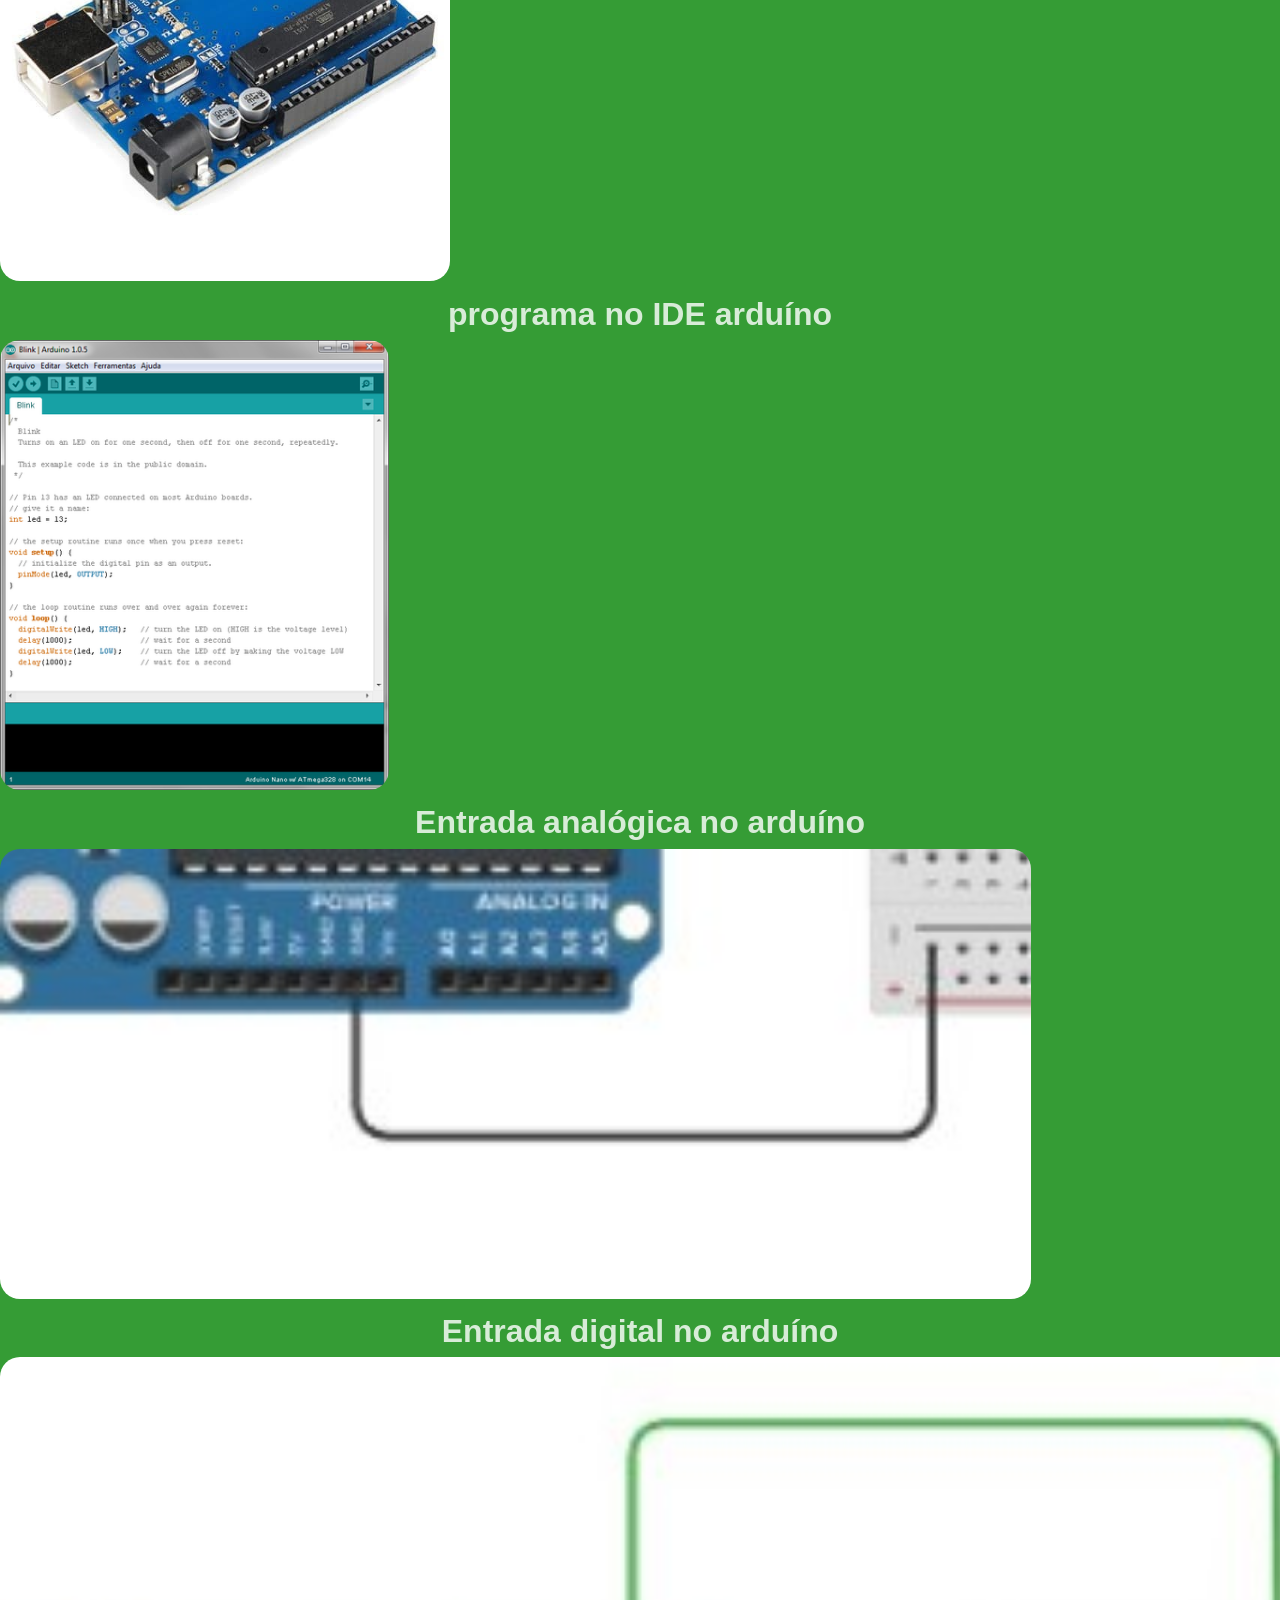
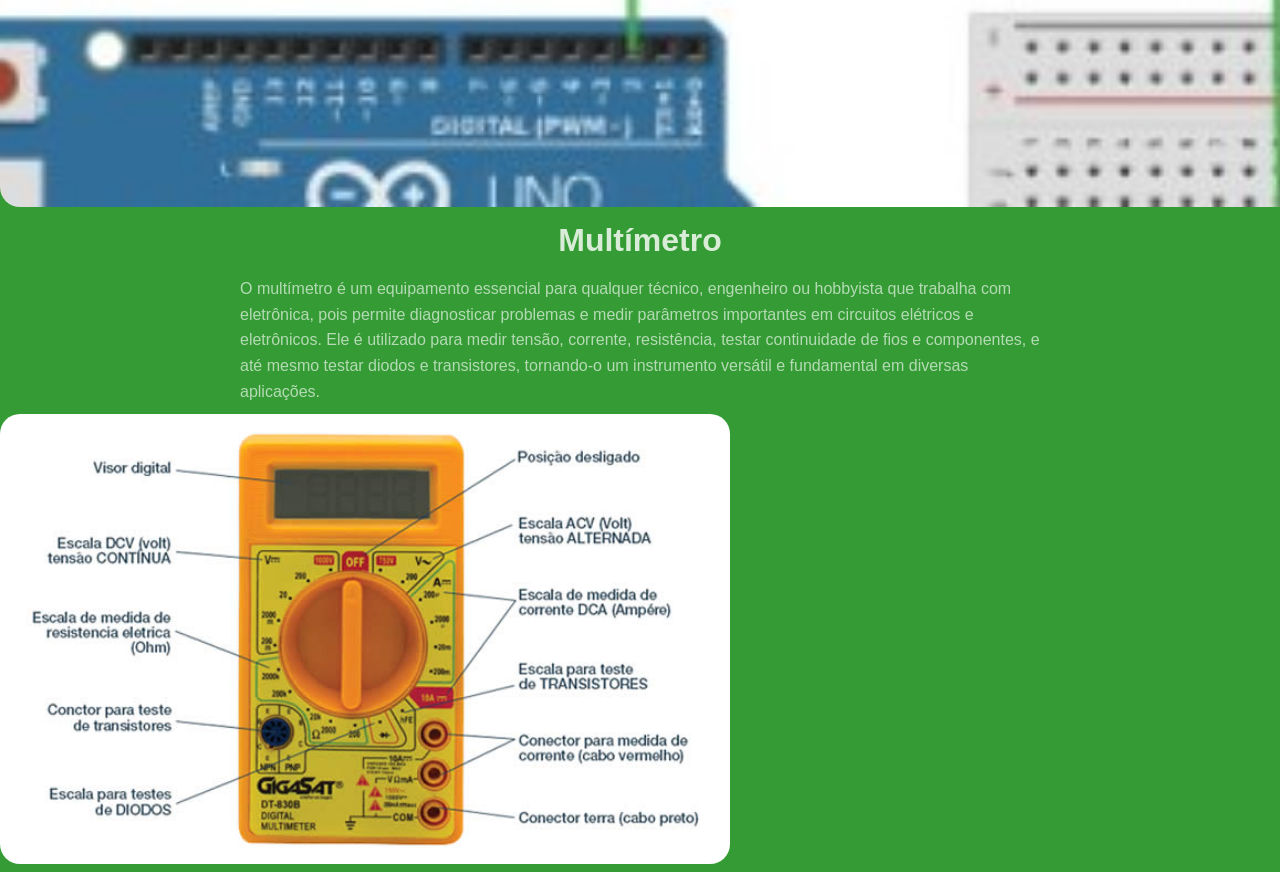
<file: pagina7.html>
<!DOCTYPE html>
<html lang="en">
<head>
    <meta charset="UTF-8">
    <meta name="viewport" content="width=device-width, initial-scale=1.0">
    <link rel="stylesheet" href="style3.css">
    <script src="q02.js" defer></script>
    <title>Home</title>
</head>
<body>
    <header>
        <nav>
            <a class="logo" href="/" >LINK tech</a>
            <div class="mobile-menu">
<div class="line1"></div>
<div class="line2"></div>
<div class="line3"></div>
            </div>
            <ul class="nav-list">
                <li><a href="index.html">Inicio</a></li>
                <li><a href="sobre.html">Sobre</a></li>
                <li><a href="projetos.html">Projetos</a></li>
                <li><a href="contato.html">contato</a></li>
            </ul>
            
        </nav>
    </header>
            
    <main>
<h1>Resistores e código de cores</h1>
<p>Os resistores são componentes essenciais para controlar a corrente em circuitos eletrônicos, e o código de cores é uma maneira prática de identificar seu valor e tolerância. Para interpretar o código de cores corretamente, basta lembrar que as duas primeiras faixas representam os dígitos iniciais do valor, a terceira faixa é o multiplicador, e a quarta faixa indica a tolerância. Em resistores de 5 faixas, há uma faixa adicional para um maior detalhamento da resistência.</p>
<img src="Foto da tabela de Resistores.jpg" alt=""><br>
<h1>Circuito com 7 segmentos</h1>
<img src="Circuito-Arduino-Display-7-segmentos-1024x709.png" alt=""><br>
<h1>placa arduíno</h1>
<p>A Placa Arduino é uma plataforma de prototipagem eletrônica de código aberto que permite aos usuários criar e controlar dispositivos eletrônicos, como sensores, motores, LEDs, displays, entre outros, com facilidade. Ela é baseada em microcontroladores (chips que controlam o funcionamento dos circuitos) e permite programar a placa para executar ações em resposta a entradas ou controlar saídas.</p>
<img src="Arduino.jpeg" alt="">
<h1>programa no IDE arduíno</h1>
<img src="IDE arduino.png" alt="">
<h1>Entrada analógica no arduíno</h1>
<img src="Entrada analógica no arduíno.jpg" alt="">
<h1>Entrada digital no arduíno</h1>
<img src="Entrada digital no arduíno.jpg" alt="">
<h1>Multímetro</h1>
<p>O multímetro é um equipamento essencial para qualquer técnico, engenheiro ou hobbyista que trabalha com eletrônica, pois permite diagnosticar problemas e medir parâmetros importantes em circuitos elétricos e eletrônicos. Ele é utilizado para medir tensão, corrente, resistência, testar continuidade de fios e componentes, e até mesmo testar diodos e transistores, tornando-o um instrumento versátil e fundamental em diversas aplicações.</p>
<img src="como-usar-multimetro-digital.jpg" alt="">


    </main>
    
</body>
</html>
</file>
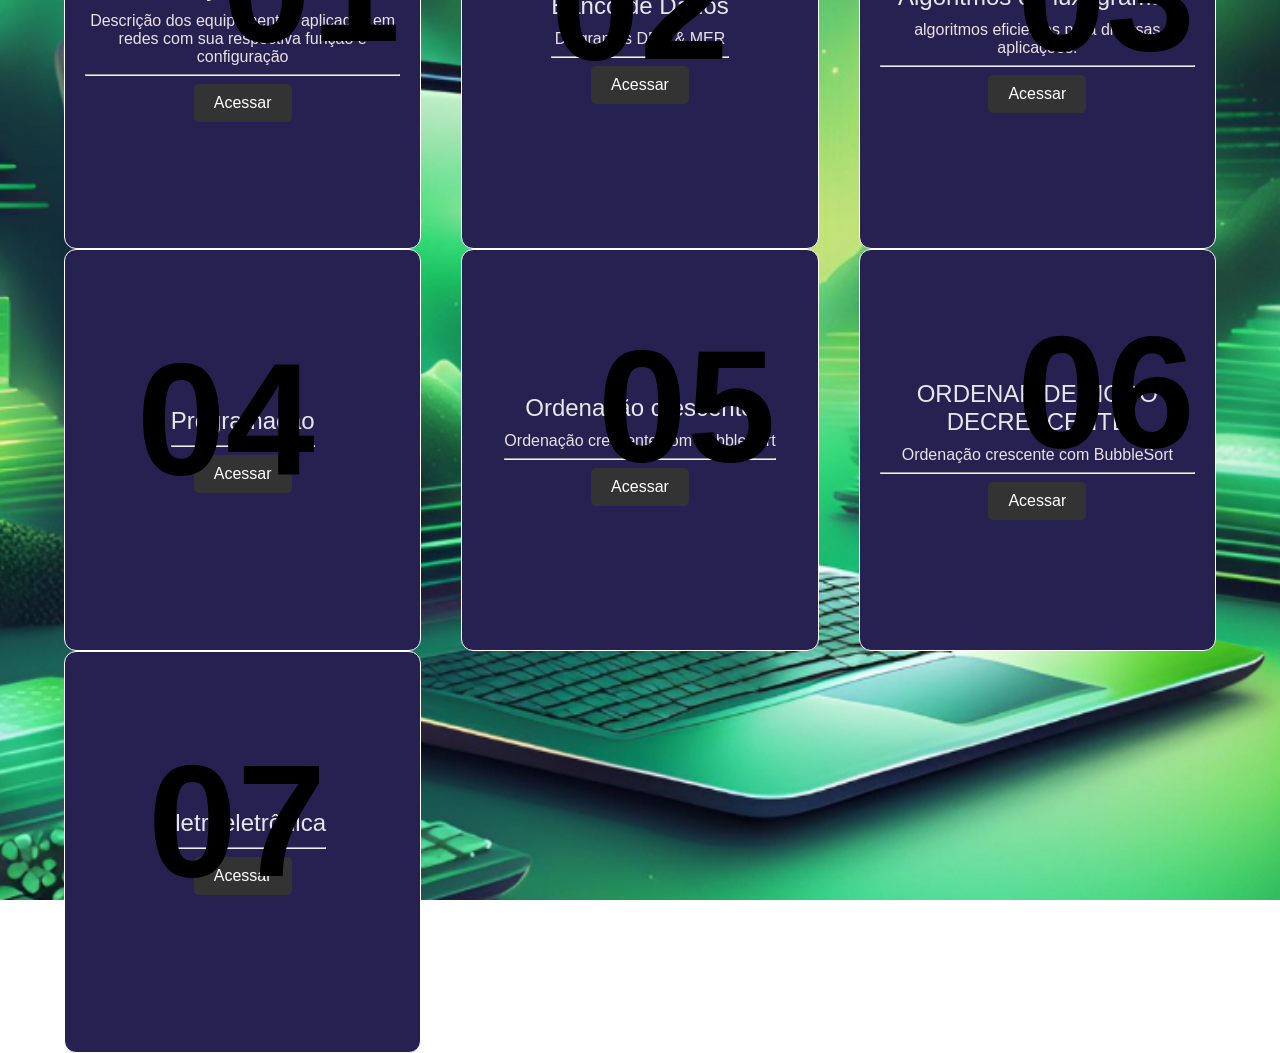
<file: projetos.html>
<!DOCTYPE html>
<html lang="en">
<head>
    <meta charset="UTF-8">
    <meta name="viewport" content="width=device-width, initial-scale=1.0">
    <link rel="stylesheet" href="style2.css">
    <title>Trabalho</title>
    <style>
       

       
    </style>
</head>
<body>
    
    <div class="container">
        <div class="box">
            <div class="content">
                <h2>01</h2>
                <h3>Serviços de Rede</h3>
                <p>Descrição dos equipamentos aplicados em redes com sua respectiva função e configuração</p>
                <hr>
                <a href="pagina1.html">Acessar</a>
            </div>
        </div>

        <div class="box">
            <div class="content">
                <h2>02</h2>
                <h3>Banco de Dados</h3>
                <p>Diagramas DER & MER</p>
                <hr>
                <a href="pagina2.html">Acessar</a>
            </div>
        </div>

        <div class="box">
            <div class="content">
                <h2>03</h2>
                <h3>Algoritmos e Fluxogramas</h3>
                <p>algoritmos eficientes para diversas aplicações.</p>
                <hr>
                <a href="pagina3.html">Acessar</a>
            </div>
        </div>

        <div class="box">
            <div class="content">
                <h2>04</h2>
                <h3>Programação</h3>
                <p></p>
                <hr>
                <a href="pagina4.html">Acessar</a>
            </div>
        </div>

        <div class="box">
            <div class="content">
                <h2>05</h2>
                <h3>Ordenação crescente</h3>
                <p>Ordenação crescente com BubbleSort</p>
                <hr>
                <a href="ordenacao.html">Acessar</a>
            </div>
        </div>

        <div class="box">
            <div class="content">
                <h2>06</h2>
                <h3>ORDENAR DE MODO DECRESCENTE</h3>
                <p>Ordenação crescente com BubbleSort</p>
                <hr>
                <a href="decrescente.html">Acessar</a>
            </div>
        </div>

        <div class="box">
            <div class="content">
                <h2>07</h2>
                <h3>Eletroeletrônica</h3>
                <p></p>
                <hr>
                <a href="pagina7.html">Acessar</a>
            </div>
        </div>
    </div>
</body>
</html>
</file>
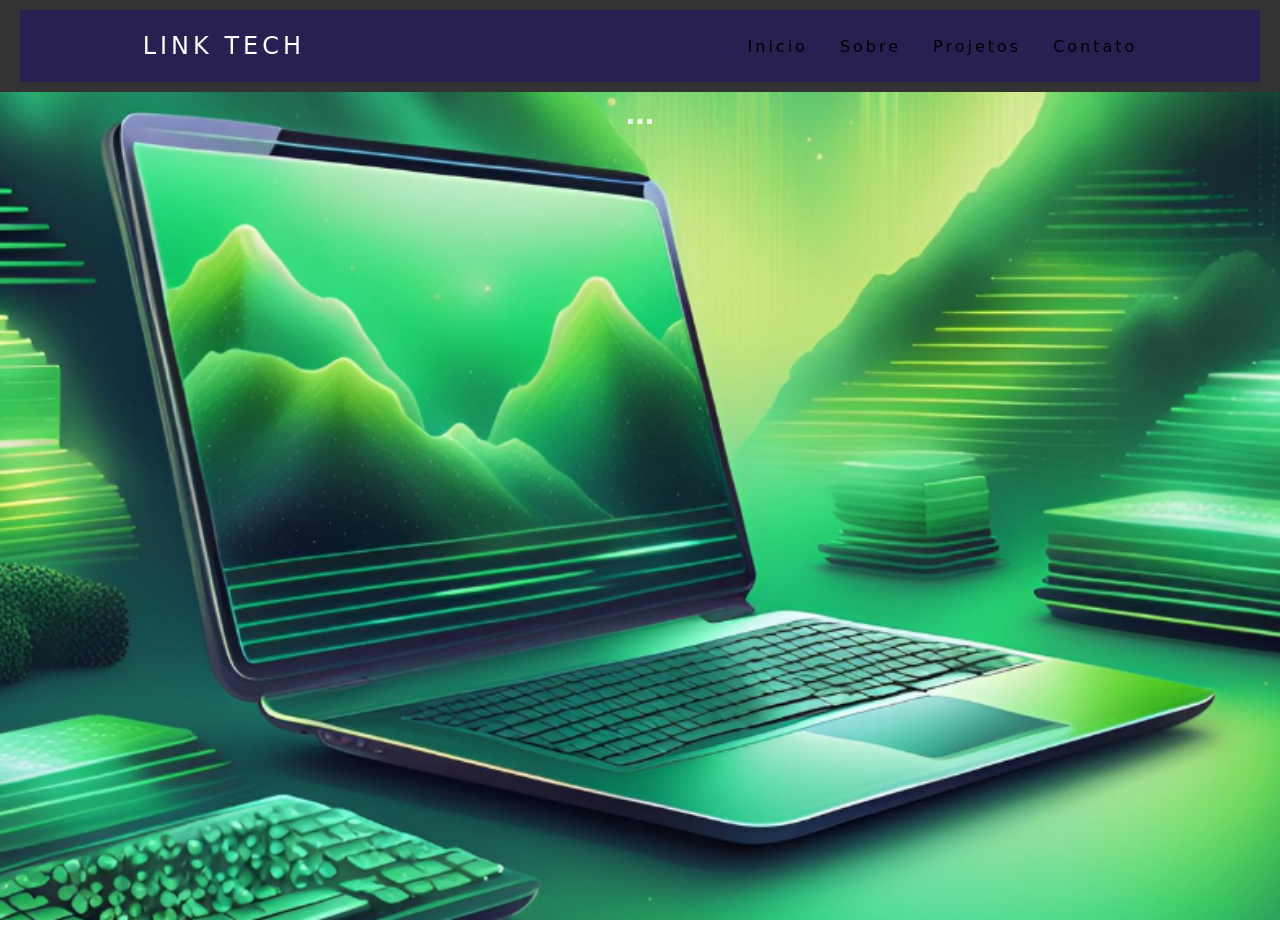
<file: sobre.html>
<!DOCTYPE html>
<html lang="en">
<head>
    <meta charset="UTF-8">
    <meta name="viewport" content="width=device-width, initial-scale=1.0">
    <link rel="stylesheet" href="style.css">
    <title>Home</title>
</head>
<body>
    <header>
        <nav>
            <a class="logo" href="/">LINK tech</a>
            <div class="mobile-menu">
                <div class="line1"></div>
                <div class="line2"></div>
                <div class="line3"></div>
            </div>
            <ul class="nav-list">
                <li><a href="index.html">Inicio</a></li>
                <li><a href="sobre.html">Sobre</a></li>
                <li><a href="projetos.html">Projetos</a></li>
                <li><a href="contato.html">Contato</a></li>
            </ul>
        </nav>
    </header>
    <main><h1>...</h1>
        <iframe width="100%" height="800" src="https://www.youtube.com/embed/wJc5Twxxago" frameborder="0" allow="accelerometer; autoplay; clipboard-write; encrypted-media; gyroscope; picture-in-picture" allowfullscreen></iframe>
    </main>
</body>
</html>
</file>
<file: style.css>
/* Estilos básicos para melhorar a aparência */
 body {
    font-family: Arial, sans-serif;
    margin: 0;
    padding: 0;
    box-sizing: border-box;
}
header {
    background-color: #333;
    color: white;
    padding: 10px 0;
}
nav {
    display: flex;
    justify-content: space-between;
    align-items: center;
    max-width: 1200px;
    margin: 0 auto;
    padding: 0 20px;
}
.logo {
    font-size: 24px;
    text-decoration: none;
    color: white;
}
.nav-list {
    list-style: none;
    display: flex;
    margin: 0;
    padding: 0;
}
.nav-list li {
    margin-left: 20px;
}
.nav-list a {
    text-decoration: none;
    color: rgb(0, 0, 0);
}
.container {
    max-width: 1200px;
    margin: 20px auto;
    padding: 0 20px;
}
.section {
    margin-top: 20px;
}
.resultado {
    margin-top: 10px;
    padding: 10px;
    background-color: white;
    border: 1px solid #09ff00;
}




* {
    margin: 0;
    padding: 0;
}
a {
    color: white;
    text-decoration: none;
    transition: 0.3s;
}
h1{ 
    color: rgba(255, 255, 255, 0.808);
    text-align: center;
    font-size: 35px;
}
p{
    color: rgba(255, 255, 255, 0.808);
    text-align: center;
    margin-top: 150px;
    font-size: 30px;
}
a:hover {
    opacity: 0.7;
}
.logo{
    font-size: 24px;
    text-transform: uppercase;
    letter-spacing: 4px;
}
nav {
    display: flex;
    justify-content: space-around;
    align-items: center;
    font-family: system-ui, -apple-system, BlinkMacSystemFont, 'Segoe UI', Roboto, Oxygen, Ubuntu, Cantarell, 'Open Sans', 'Helvetica Neue', sans-serif;
    background: rgb(39, 33, 82);
    height: 8vh;
}
main {
    background: url("fundo png.png") no-repeat center center;
    background-size: cover;
    height: 92vh;
}
.nav-list {
    list-style: none;
    display: flex;
}
.nav-list li {
    letter-spacing: 3px;
    margin-left: 32px;
}
</file>
<file: style3.css>
.container{
    text-align: center;
    padding: 20px;
    border-radius: 70px;
   font-size: larger;
}
button{
    border-radius: 70px; 
    background-color: cadetblue;
    color: white;
    ;
}



.image-grid {
    display: flex;
    flex-direction: column;
    gap: 20px;
    margin: 20px 0;
}

.image-row {
    display: flex;
    justify-content: center;
    gap: 20px;
}

.image-row img {
    max-width: 45%;
    height: auto;
}

@media (max-width: 768px) {
    .image-row {
        flex-direction: column;
        align-items: center;
    }
    
    .image-row img {
        max-width: 90%;
    }
}





body {
    font-family: Arial, sans-serif;
    line-height: 1.6;
    margin: 0;
    padding: 0;
    background-color: rgba(51, 155, 51, 0.89);
}

header {
    background: #333;
    color: #fff;
    padding: 10px 0;
}

nav {
    display: flex;
    justify-content: space-between;
    align-items: center;
    max-width: 1200px;
    margin: 0 auto;
    padding: 0 20px;
}

.logo {
    font-size: 24px;
    text-decoration: none;
    color: #fff;
}

.nav-list {
    list-style: none;
    display: flex;
    margin: 0;
    padding: 0;
}

.nav-list li {
    margin-left: 20px;
}

.nav-list a {
    text-decoration: none;
    color: #fff;
    font-size: 18px;
}

.nav-list a:hover {
    color: #ddd;
}

.mobile-menu {
    display: none;
}

h1, h2 {
    color: #333;
    text-align: center;
}

p {
    max-width: 800px;
    margin: 10px auto;
    padding: 0 20px;
    color: #555;
}

.centered-image {
    display: block;
    margin: 20px auto;
    width: 50%; /* Ajuste a largura conforme necessário */
}

@media (max-width: 768px) {
    .nav-list {
        display: none;
    }

    .mobile-menu {
        display: block;
        cursor: pointer;
    }

    .mobile-menu div {
        width: 25px;
        height: 3px;
        background: #fff;
        margin: 5px;
    }
}

form {
    max-width: 600px;
    margin: 0 auto;
    padding: 1em;
    background: #f9f9f9;
    border-radius: 50px;
}
.centered-image {
    display: block;
    margin-left: auto;
    margin-right: auto;
    width: 80%; /* Ajuste a largura conforme necessário */
}

img{
    border-radius: 20px;
   
    height: 50vh;
    
}


h6{
    color: white;
    align-items: rigth;
    font-size: large;
}


* {
    margin: 0;
    padding: 0;
}
a {
    color: white;
    text-decoration: none;
    transition: 0.3s;
}
h1{
    color: rgba(255, 255, 255, 0.808);
}
h2{
    color: rgba(255, 255, 255, 0.836);
}
p{
    color: rgba(255, 255, 255, 0.63);
}

a:hover {
    opacity: 0.7;
}

.logo{
font-size: 24px;
text-transform: uppercase;
letter-spacing: 4px;
}

nav {
    display: flex;
    justify-content: space-around;
    align-items: center;
    font-family: system-ui, -apple-system, BlinkMacSystemFont, 'Segoe UI', Roboto, Oxygen, Ubuntu, Cantarell, 'Open Sans', 'Helvetica Neue', sans-serif;
    background: rgb(39, 33, 82);
    height: 8vh;
}
html{
    background-color: rgba(51, 155, 51, 0.89);
}

.nav-list {
    list-style: none;
    display: flex;
}
.nav-list li {
    letter-spacing: 3px;
    margin-left: 32px;
}
/* Responsivo */
.mobile-menu{
    display: none;
    cursor: pointer;
}

.mobile-menu div{
    width: 32px;
    height: 2px;
    background: white;
    margin: 8px;
}
</file>
<file: style2.css>
.content {
    padding: 20px; /* Adjusted padding for better content fit */
    text-align: center;
}




.content p {
    font-size: 1em; /* Adjusted font size */
    color: #777;
    margin: 10px 0;
}



.content a {
    display: inline-block;
    background: #333;
    color: #fff;
    text-decoration: none;
    padding: 10px 20px; /* Adjusted padding */
    border-radius: 5px;
    transition: background 0.3s;
}



@media (max-width: 768px) {
    .box {
        width: 100%;
    }
}






body{
    margin: 0;
    padding: 0;
    display: flex;
    justify-content: center;
    align-items: center;
    min-height: 100vh;
    background: url("fundo\ png.png") no-repeat center center;
    background-size: cover;
    height: 92vh;
    font-family: sans-serif;
    align-items: center;
}

  


.container{
        position: relative;
        width: 90%;
        display: grid;
        grid-template-columns: repeat(auto-fill,minmax(260px,1fr));
        grid-gap: 0 40px;
        grid-template-rows: auto;
}
.container .box{
    position: relative;
    height: 400px;
    background: rgb(39, 33, 82);    
    display: flex;
    justify-content: center;
    align-items: center;
    border: 1px solid rgb(255, 255, 255);
    border-radius: 12px;
}
.content{
    position: relative;
    padding: 20px;
    color: rgb(0, 0, 0);
}
.content h2{
    position: absolute;
    top: -60px;
    right: 20px;
    margin: 0;
    padding: 0;
    font-size: 10em;
    transition: 0.5s;

}
.box:hover .content h2{ 

    top: -140px;

}
.box .content h3{
  margin: 0 0 10px;  
  padding: 0;
  font-size: 24px;
  font-weight: 500;
  color: rgb(231, 231, 231);
}
.box .content p{
    margin: 0;
    padding: 0;
    color: rgb(233, 226, 226);
    font-size: 16px;
}
.box .content button{
    position: relative;
    margin: 20px ;
    padding: 10px 20px;
    text-decoration: none;
    border: 1px solid white;
    display: inline-block;
    color: rgb(255, 255, 255);
    transition: .5s;
    transform: translateY(-40px);
    opacity: 0;
    visibility: hidden;
}
.box:hover .content button{
    
    opacity: 1;
    visibility: visible;
}
.content button{
  
    position: absolute;
    top: 49px;
    left: 30px;
    margin: 0;
    padding: 0;
    font-size: 35px;
    transition: 0.5s;

}
button{
    border-radius: 10px;
    background-color: rgb(131, 42, 143);
    color: white;
}
@media(min-width: 400px){
    button{
        text-align: center;
        align-self: center;
        padding: auto;
    }
}  
@media(min-width: 400px){
    .content button{
        text-align: center;
        align-self: center;
        padding: auto;
    }
}  
@media(min-width: 400px){
    .box .content button{
        text-align: center;
        align-self: center;
        padding: auto;
    }
}  

 
@media(min-width: 400px){
    .box:hover .content button{
        text-align: center;
        align-self: center;
        padding: auto;

    }
}  
@media(min-width: 400px){
    .box .content p{
        text-align: center;
        align-self: center;
        padding: auto;

    }
}  
@media(min-width: 400px){
    .box .content h3{ 
        text-align: center;
        align-self: center;
        padding: auto;

    }
}  
@media(min-width: 400px){
    .box:hover .content h2{
        text-align: center;
        align-self: center;
        padding: auto;

    }
}  
@media(min-width: 400px){
    .content h2{
        text-align: center;
        align-self: center;
        padding: auto;

    }
}  
@media(min-width: 400px){
    .content{
        text-align: center;
        align-self: center;
        padding: auto;

    }
}  
@media(min-width: 400px){
    .container .box{
        text-align: center;
        align-self: center;
        padding: auto;

    }
}  

@media(min-width: 400px){
    .container{
        text-align: center;
        align-self: center;
        padding: auto;

    }
}  
 
@media(min-width: 400px){
    body{
        text-align: center;
        align-self: center;
        padding: auto;

    }
}
</file>
